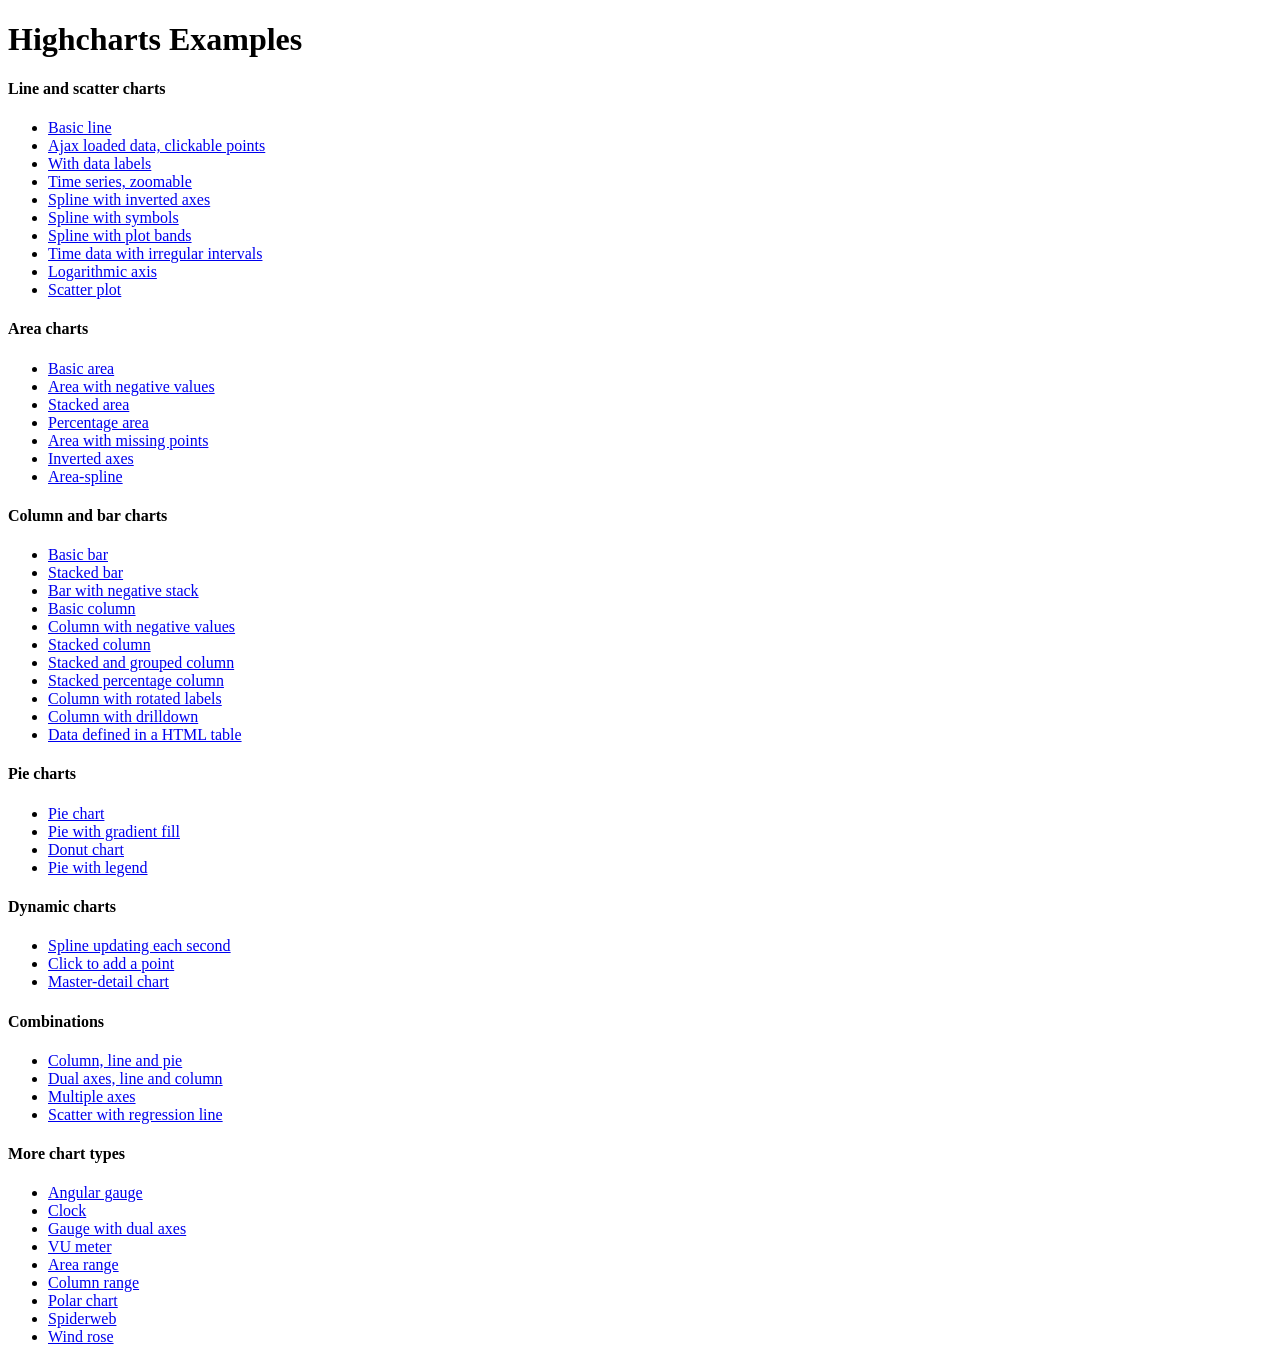
<file: wp-content/denny/highcharts/index.htm>
<!DOCTYPE HTML PUBLIC "-//W3C//DTD HTML 4.01//EN" "http://www.w3.org/TR/html4/strict.dtd">
<html>
	<head>
		<meta http-equiv="Content-Type" content="text/html; charset=iso-utf-8" />
		<title>Highcharts Examples</title>
	</head>
	<body>
		<h1>Highcharts Examples</h1>
		<h4>Line and scatter charts</h4>
		<ul>
			<li><a href="examples/line-basic/index.htm">Basic line</a></li>
			<li><a href="examples/line-ajax/index.htm">Ajax loaded data, clickable points</a></li>
			<li><a href="examples/line-labels/index.htm">With data labels</a></li>
			<li><a href="examples/line-time-series/index.htm">Time series, zoomable</a></li>
			<li><a href="examples/spline-inverted/index.htm">Spline with inverted axes</a></li>
			<li><a href="examples/spline-symbols/index.htm">Spline with symbols</a></li>
			<li><a href="examples/spline-plot-bands/index.htm">Spline with plot bands</a></li>
			<li><a href="examples/spline-irregular-time/index.htm">Time data with irregular intervals</a></li>
			<li><a href="examples/line-log-axis/index.htm">Logarithmic axis</a></li>
			<li><a href="examples/scatter/index.htm">Scatter plot</a></li>
		</ul>
		<h4>Area charts</h4>
		<ul>
			<li><a href="examples/area-basic/index.htm">Basic area</a></li>
			<li><a href="examples/area-negative/index.htm">Area with negative values</a></li>
			<li><a href="examples/area-stacked/index.htm">Stacked area</a></li>
			<li><a href="examples/area-stacked-percent/index.htm">Percentage area</a></li>
			<li><a href="examples/area-missing/index.htm">Area with missing points</a></li>
			<li><a href="examples/area-inverted/index.htm">Inverted axes</a></li>
			<li><a href="examples/areaspline/index.htm">Area-spline</a></li>
		</ul>
		<h4>Column and bar charts</h4>
		<ul>
			<li><a href="examples/bar-basic/index.htm">Basic bar</a></li>
			<li><a href="examples/bar-stacked/index.htm">Stacked bar</a></li>
			<li><a href="examples/bar-negative-stack/index.htm">Bar with negative stack</a></li>
			<li><a href="examples/column-basic/index.htm">Basic column</a></li>
			<li><a href="examples/column-negative/index.htm">Column with negative values</a></li>
			<li><a href="examples/column-stacked/index.htm">Stacked column</a></li>
			<li><a href="examples/column-stacked-and-grouped/index.htm">Stacked and grouped column</a></li>
			<li><a href="examples/column-stacked-percent/index.htm">Stacked percentage column</a></li>
			<li><a href="examples/column-rotated-labels/index.htm">Column with rotated labels</a></li>
			<li><a href="examples/column-drilldown/index.htm">Column with drilldown</a></li>
			<li><a href="examples/column-parsed/index.htm">Data defined in a HTML table</a></li>
		</ul>
		<h4>Pie charts</h4>
		<ul>
			<li><a href="examples/pie-basic/index.htm">Pie chart</a></li>
			<li><a href="examples/pie-gradient/index.htm">Pie with gradient fill</a></li>
			<li><a href="examples/pie-donut/index.htm">Donut chart</a></li>
			<li><a href="examples/pie-legend/index.htm">Pie with legend</a></li>
		</ul>
		<h4>Dynamic charts</h4>
		<ul>
			<li><a href="examples/dynamic-update/index.htm">Spline updating each second</a></li>
			<li><a href="examples/dynamic-click-to-add/index.htm">Click to add a point</a></li>
			<li><a href="examples/dynamic-master-detail/index.htm">Master-detail chart</a></li>
		</ul>
		<h4>Combinations</h4>
		<ul>
			<li><a href="examples/combo/index.htm">Column, line and pie</a></li>
			<li><a href="examples/combo-dual-axes/index.htm">Dual axes, line and column</a></li>
			<li><a href="examples/combo-multi-axes/index.htm">Multiple axes</a></li>
			<li><a href="examples/combo-regression/index.htm">Scatter with regression line</a></li>
		</ul>
		<h4>More chart types</h4>
		<ul>
			<li><a href="examples/gauge-speedometer/index.htm">Angular gauge</a></li>
			<li><a href="examples/gauge-clock/index.htm">Clock</a></li>
			<li><a href="examples/gauge-dual/index.htm">Gauge with dual axes</a></li>
			<li><a href="examples/gauge-vu-meter/index.htm">VU meter</a></li>
			<li><a href="examples/arearange/index.htm">Area range</a></li>
			<li><a href="examples/columnrange/index.htm">Column range</a></li>
			<li><a href="examples/polar/index.htm">Polar chart</a></li>
			<li><a href="examples/polar-spider/index.htm">Spiderweb</a></li>
			<li><a href="examples/polar-wind-rose/index.htm">Wind rose</a></li>
		</ul>
	</body>
</html>
</file>
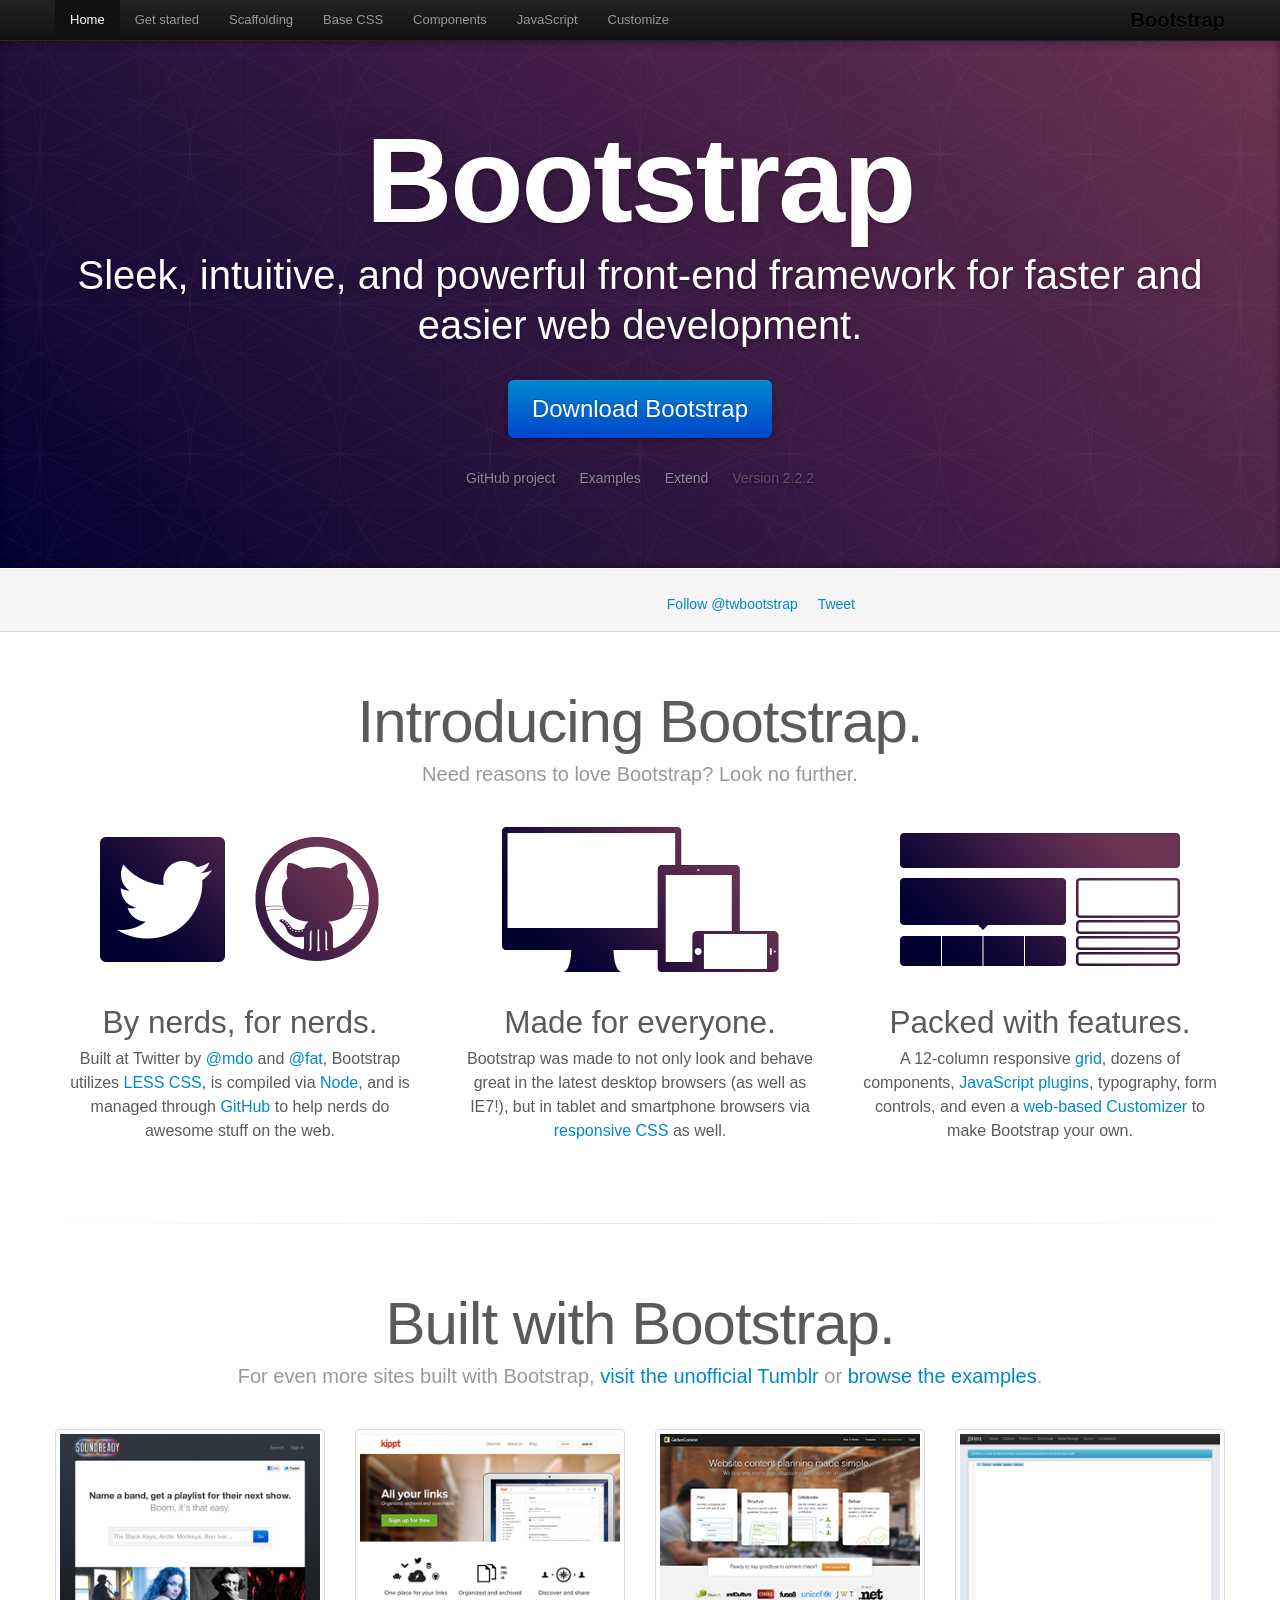
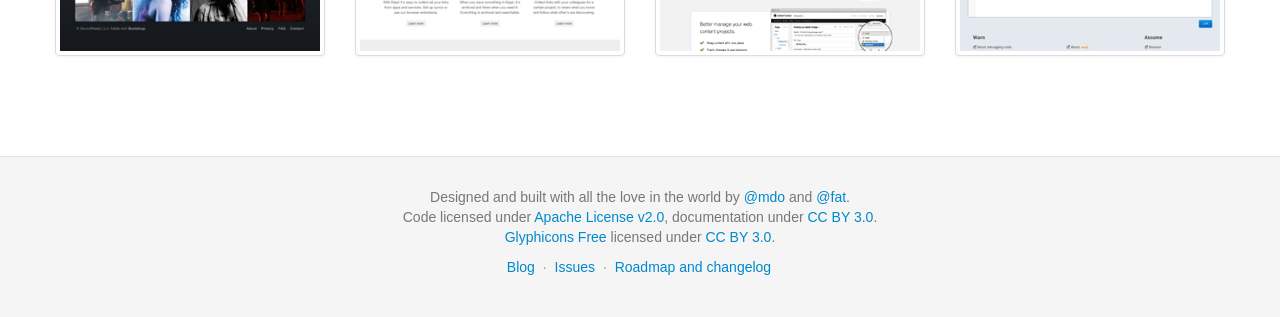
<file: wp-content/denny/twitter-bootstrap/docs/index.html>
<!DOCTYPE html>
<html lang="en">
  <head>
    <meta charset="utf-8">
    <title>Bootstrap</title>
    <meta name="viewport" content="width=device-width, initial-scale=1.0">
    <meta name="description" content="">
    <meta name="author" content="">

    <!-- Le styles -->
    <link href="assets/css/bootstrap.css" rel="stylesheet">
    <link href="assets/css/bootstrap-responsive.css" rel="stylesheet">
    <link href="assets/css/docs.css" rel="stylesheet">
    <link href="assets/js/google-code-prettify/prettify.css" rel="stylesheet">

    <!-- Le HTML5 shim, for IE6-8 support of HTML5 elements -->
    <!--[if lt IE 9]>
      <script src="http://html5shim.googlecode.com/svn/trunk/html5.js"></script>
    <![endif]-->

    <!-- Le fav and touch icons -->
    <link rel="apple-touch-icon-precomposed" sizes="144x144" href="assets/ico/apple-touch-icon-144-precomposed.png">
    <link rel="apple-touch-icon-precomposed" sizes="114x114" href="assets/ico/apple-touch-icon-114-precomposed.png">
      <link rel="apple-touch-icon-precomposed" sizes="72x72" href="assets/ico/apple-touch-icon-72-precomposed.png">
                    <link rel="apple-touch-icon-precomposed" href="assets/ico/apple-touch-icon-57-precomposed.png">
                                   <link rel="shortcut icon" href="assets/ico/favicon.png">

  </head>

  <body data-spy="scroll" data-target=".bs-docs-sidebar">

    <!-- Navbar
    ================================================== -->
    <div class="navbar navbar-inverse navbar-fixed-top">
      <div class="navbar-inner">
        <div class="container">
          <button type="button" class="btn btn-navbar" data-toggle="collapse" data-target=".nav-collapse">
            <span class="icon-bar"></span>
            <span class="icon-bar"></span>
            <span class="icon-bar"></span>
          </button>
          <a class="brand" href="./index.html">Bootstrap</a>
          <div class="nav-collapse collapse">
            <ul class="nav">
              <li class="active">
                <a href="./index.html">Home</a>
              </li>
              <li class="">
                <a href="./getting-started.html">Get started</a>
              </li>
              <li class="">
                <a href="./scaffolding.html">Scaffolding</a>
              </li>
              <li class="">
                <a href="./base-css.html">Base CSS</a>
              </li>
              <li class="">
                <a href="./components.html">Components</a>
              </li>
              <li class="">
                <a href="./javascript.html">JavaScript</a>
              </li>
              <li class="">
                <a href="./customize.html">Customize</a>
              </li>
            </ul>
          </div>
        </div>
      </div>
    </div>

<div class="jumbotron masthead">
  <div class="container">
    <h1>Bootstrap</h1>
    <p>Sleek, intuitive, and powerful front-end framework for faster and easier web development.</p>
    <p>
      <a href="assets/bootstrap.zip" class="btn btn-primary btn-large" >Download Bootstrap</a>
    </p>
    <ul class="masthead-links">
      <li>
        <a href="http://github.com/twitter/bootstrap" >GitHub project</a>
      </li>
      <li>
        <a href="./getting-started.html#examples" >Examples</a>
      </li>
      <li>
        <a href="./extend.html" >Extend</a>
      </li>
      <li>
        Version 2.2.2
      </li>
    </ul>
  </div>
</div>

<div class="bs-docs-social">
  <div class="container">
    <ul class="bs-docs-social-buttons">
      <li>
        <iframe class="github-btn" src="http://ghbtns.com/github-btn.html?user=twitter&repo=bootstrap&type=watch&count=true" allowtransparency="true" frameborder="0" scrolling="0" width="100px" height="20px"></iframe>
      </li>
      <li>
        <iframe class="github-btn" src="http://ghbtns.com/github-btn.html?user=twitter&repo=bootstrap&type=fork&count=true" allowtransparency="true" frameborder="0" scrolling="0" width="102px" height="20px"></iframe>
      </li>
      <li class="follow-btn">
        <a href="https://twitter.com/twbootstrap" class="twitter-follow-button" data-link-color="#0069D6" data-show-count="true">Follow @twbootstrap</a>
      </li>
      <li class="tweet-btn">
        <a href="https://twitter.com/share" class="twitter-share-button" data-url="http://twitter.github.com/bootstrap/" data-count="horizontal" data-via="twbootstrap" data-related="mdo:Creator of Twitter Bootstrap">Tweet</a>
      </li>
    </ul>
  </div>
</div>

<div class="container">

  <div class="marketing">

    <h1>Introducing Bootstrap.</h1>
    <p class="marketing-byline">Need reasons to love Bootstrap? Look no further.</p>

    <div class="row-fluid">
      <div class="span4">
        <img class="marketing-img" src="assets/img/bs-docs-twitter-github.png">
        <h2>By nerds, for nerds.</h2>
        <p>Built at Twitter by <a href="http://twitter.com/mdo">@mdo</a> and <a href="http://twitter.com/fat">@fat</a>, Bootstrap utilizes <a href="http://lesscss.org">LESS CSS</a>, is compiled via <a href="http://nodejs.org">Node</a>, and is managed through <a href="http://github.com">GitHub</a> to help nerds do awesome stuff on the web.</p>
      </div>
      <div class="span4">
        <img class="marketing-img" src="assets/img/bs-docs-responsive-illustrations.png">
        <h2>Made for everyone.</h2>
        <p>Bootstrap was made to not only look and behave great in the latest desktop browsers (as well as IE7!), but in tablet and smartphone browsers via <a href="./scaffolding.html#responsive">responsive CSS</a> as well.</p>
      </div>
      <div class="span4">
        <img class="marketing-img" src="assets/img/bs-docs-bootstrap-features.png">
        <h2>Packed with features.</h2>
        <p>A 12-column responsive <a href="./scaffolding.html#gridSystem">grid</a>, dozens of components, <a href="./javascript.html">JavaScript plugins</a>, typography, form controls, and even a <a href="./customize.html">web-based Customizer</a> to make Bootstrap your own.</p>
      </div>
    </div>

    <hr class="soften">

    <h1>Built with Bootstrap.</h1>
    <p class="marketing-byline">For even more sites built with Bootstrap, <a href="http://builtwithbootstrap.tumblr.com/" target="_blank">visit the unofficial Tumblr</a> or <a href="./getting-started.html#examples">browse the examples</a>.</p>
    <div class="row-fluid">
      <ul class="thumbnails example-sites">
        <li class="span3">
          <a class="thumbnail" href="http://soundready.fm/" target="_blank">
            <img src="assets/img/example-sites/soundready.png" alt="SoundReady.fm">
          </a>
        </li>
        <li class="span3">
          <a class="thumbnail" href="http://kippt.com/" target="_blank">
            <img src="assets/img/example-sites/kippt.png" alt="Kippt">
          </a>
        </li>
        <li class="span3">
          <a class="thumbnail" href="http://www.gathercontent.com/" target="_blank">
            <img src="assets/img/example-sites/gathercontent.png" alt="Gather Content">
          </a>
        </li>
        <li class="span3">
          <a class="thumbnail" href="http://www.jshint.com/" target="_blank">
            <img src="assets/img/example-sites/jshint.png" alt="JS Hint">
          </a>
        </li>
      </ul>
     </div>

  </div>

</div>



    <!-- Footer
    ================================================== -->
    <footer class="footer">
      <div class="container">
        <p>Designed and built with all the love in the world by <a href="http://twitter.com/mdo" target="_blank">@mdo</a> and <a href="http://twitter.com/fat" target="_blank">@fat</a>.</p>
        <p>Code licensed under <a href="http://www.apache.org/licenses/LICENSE-2.0" target="_blank">Apache License v2.0</a>, documentation under <a href="http://creativecommons.org/licenses/by/3.0/">CC BY 3.0</a>.</p>
        <p><a href="http://glyphicons.com">Glyphicons Free</a> licensed under <a href="http://creativecommons.org/licenses/by/3.0/">CC BY 3.0</a>.</p>
        <ul class="footer-links">
          <li><a href="http://blog.getbootstrap.com">Blog</a></li>
          <li class="muted">&middot;</li>
          <li><a href="https://github.com/twitter/bootstrap/issues?state=open">Issues</a></li>
          <li class="muted">&middot;</li>
          <li><a href="https://github.com/twitter/bootstrap/wiki">Roadmap and changelog</a></li>
        </ul>
      </div>
    </footer>



    <!-- Le javascript
    ================================================== -->
    <!-- Placed at the end of the document so the pages load faster -->
    <script type="text/javascript" src="http://platform.twitter.com/widgets.js"></script>
    <script src="assets/js/jquery.js"></script>
    <script src="assets/js/bootstrap-transition.js"></script>
    <script src="assets/js/bootstrap-alert.js"></script>
    <script src="assets/js/bootstrap-modal.js"></script>
    <script src="assets/js/bootstrap-dropdown.js"></script>
    <script src="assets/js/bootstrap-scrollspy.js"></script>
    <script src="assets/js/bootstrap-tab.js"></script>
    <script src="assets/js/bootstrap-tooltip.js"></script>
    <script src="assets/js/bootstrap-popover.js"></script>
    <script src="assets/js/bootstrap-button.js"></script>
    <script src="assets/js/bootstrap-collapse.js"></script>
    <script src="assets/js/bootstrap-carousel.js"></script>
    <script src="assets/js/bootstrap-typeahead.js"></script>
    <script src="assets/js/bootstrap-affix.js"></script>

    <script src="assets/js/holder/holder.js"></script>
    <script src="assets/js/google-code-prettify/prettify.js"></script>

    <script src="assets/js/application.js"></script>



  </body>
</html>
</file>
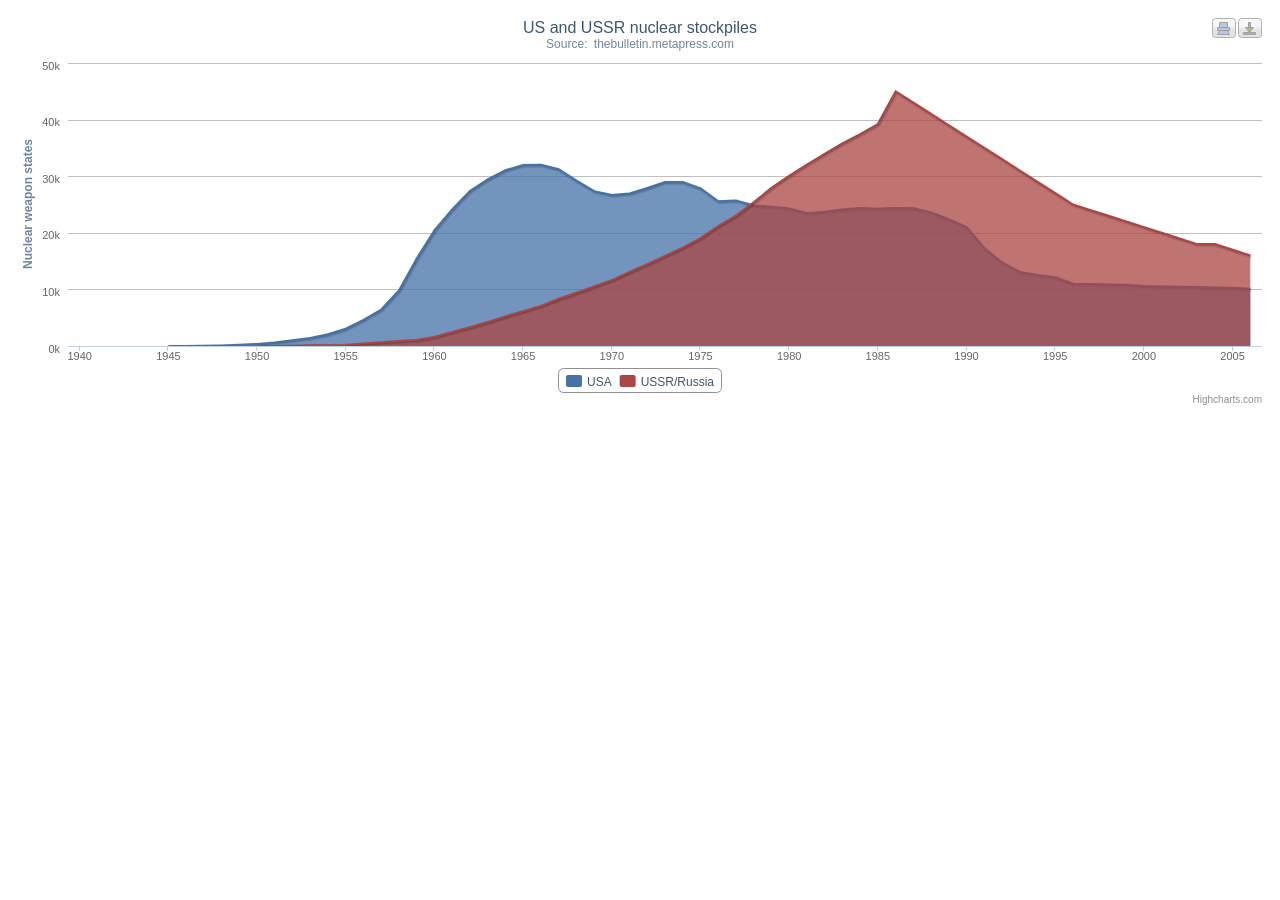
<file: wp-content/denny/highcharts/examples/area-basic/index.htm>
<!DOCTYPE HTML>
<html>
	<head>
		<meta http-equiv="Content-Type" content="text/html; charset=utf-8">
		<title>Highcharts Example</title>

		<script type="text/javascript" src="http://ajax.googleapis.com/ajax/libs/jquery/1.8.2/jquery.min.js"></script>
		<script type="text/javascript">
$(function () {
    var chart;
    $(document).ready(function() {
        chart = new Highcharts.Chart({
            chart: {
                renderTo: 'container',
                type: 'area'
            },
            title: {
                text: 'US and USSR nuclear stockpiles'
            },
            subtitle: {
                text: 'Source: <a href="http://thebulletin.metapress.com/content/c4120650912x74k7/fulltext.pdf">'+
                    'thebulletin.metapress.com</a>'
            },
            xAxis: {
                labels: {
                    formatter: function() {
                        return this.value; // clean, unformatted number for year
                    }
                }
            },
            yAxis: {
                title: {
                    text: 'Nuclear weapon states'
                },
                labels: {
                    formatter: function() {
                        return this.value / 1000 +'k';
                    }
                }
            },
            tooltip: {
                formatter: function() {
                    return this.series.name +' produced <b>'+
                        Highcharts.numberFormat(this.y, 0) +'</b><br/>warheads in '+ this.x;
                }
            },
            plotOptions: {
                area: {
                    pointStart: 1940,
                    marker: {
                        enabled: false,
                        symbol: 'circle',
                        radius: 2,
                        states: {
                            hover: {
                                enabled: true
                            }
                        }
                    }
                }
            },
            series: [{
                name: 'USA',
                data: [null, null, null, null, null, 6 , 11, 32, 110, 235, 369, 640,
                    1005, 1436, 2063, 3057, 4618, 6444, 9822, 15468, 20434, 24126,
                    27387, 29459, 31056, 31982, 32040, 31233, 29224, 27342, 26662,
                    26956, 27912, 28999, 28965, 27826, 25579, 25722, 24826, 24605,
                    24304, 23464, 23708, 24099, 24357, 24237, 24401, 24344, 23586,
                    22380, 21004, 17287, 14747, 13076, 12555, 12144, 11009, 10950,
                    10871, 10824, 10577, 10527, 10475, 10421, 10358, 10295, 10104 ]
            }, {
                name: 'USSR/Russia',
                data: [null, null, null, null, null, null, null , null , null ,null,
                5, 25, 50, 120, 150, 200, 426, 660, 869, 1060, 1605, 2471, 3322,
                4238, 5221, 6129, 7089, 8339, 9399, 10538, 11643, 13092, 14478,
                15915, 17385, 19055, 21205, 23044, 25393, 27935, 30062, 32049,
                33952, 35804, 37431, 39197, 45000, 43000, 41000, 39000, 37000,
                35000, 33000, 31000, 29000, 27000, 25000, 24000, 23000, 22000,
                21000, 20000, 19000, 18000, 18000, 17000, 16000]
            }]
        });
    });
    
});
		</script>
	</head>
	<body>
<script src="../../js/highcharts.js"></script>
<script src="../../js/modules/exporting.js"></script>

<div id="container" style="min-width: 400px; height: 400px; margin: 0 auto"></div>

	</body>
</html>
</file>
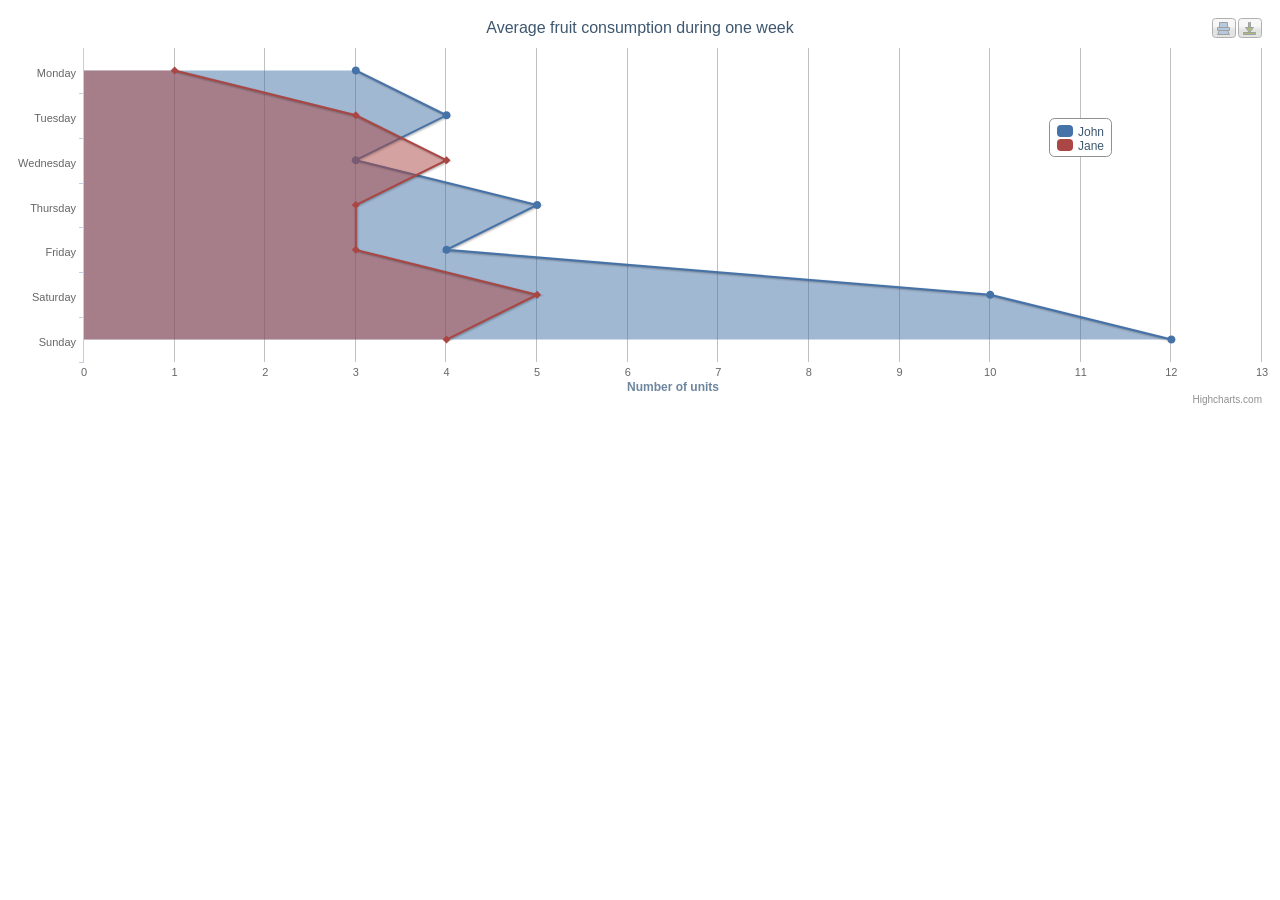
<file: wp-content/denny/highcharts/examples/area-inverted/index.htm>
<!DOCTYPE HTML>
<html>
	<head>
		<meta http-equiv="Content-Type" content="text/html; charset=utf-8">
		<title>Highcharts Example</title>

		<script type="text/javascript" src="http://ajax.googleapis.com/ajax/libs/jquery/1.8.2/jquery.min.js"></script>
		<script type="text/javascript">
$(function () {
    var chart;
    $(document).ready(function() {
        chart = new Highcharts.Chart({
            chart: {
                renderTo: 'container',
                type: 'area',
                inverted: true
            },
            title: {
                text: 'Average fruit consumption during one week'
            },
            subtitle: {
                style: {
                    position: 'absolute',
                    right: '0px',
                    bottom: '10px'
                }
            },
            legend: {
                layout: 'vertical',
                align: 'right',
                verticalAlign: 'top',
                x: -150,
                y: 100,
                floating: true,
                borderWidth: 1,
                backgroundColor: '#FFFFFF'
            },
            xAxis: {
                categories: [
                    'Monday',
                    'Tuesday',
                    'Wednesday',
                    'Thursday',
                    'Friday',
                    'Saturday',
                    'Sunday'
                ]
            },
            yAxis: {
                title: {
                    text: 'Number of units'
                },
                labels: {
                    formatter: function() {
                        return this.value;
                    }
                },
                min: 0
            },
            tooltip: {
                formatter: function() {
                    return ''+
                    this.x +': '+ this.y;
                }
            },
            plotOptions: {
                area: {
                    fillOpacity: 0.5
                }
            },
            series: [{
                name: 'John',
                data: [3, 4, 3, 5, 4, 10, 12]
            }, {
                name: 'Jane',
                data: [1, 3, 4, 3, 3, 5, 4]
            }]
        });
    });
    
});
		</script>
	</head>
	<body>
<script src="../../js/highcharts.js"></script>
<script src="../../js/modules/exporting.js"></script>

<div id="container" style="min-width: 400px; height: 400px; margin: 0 auto"></div>

	</body>
</html>
</file>
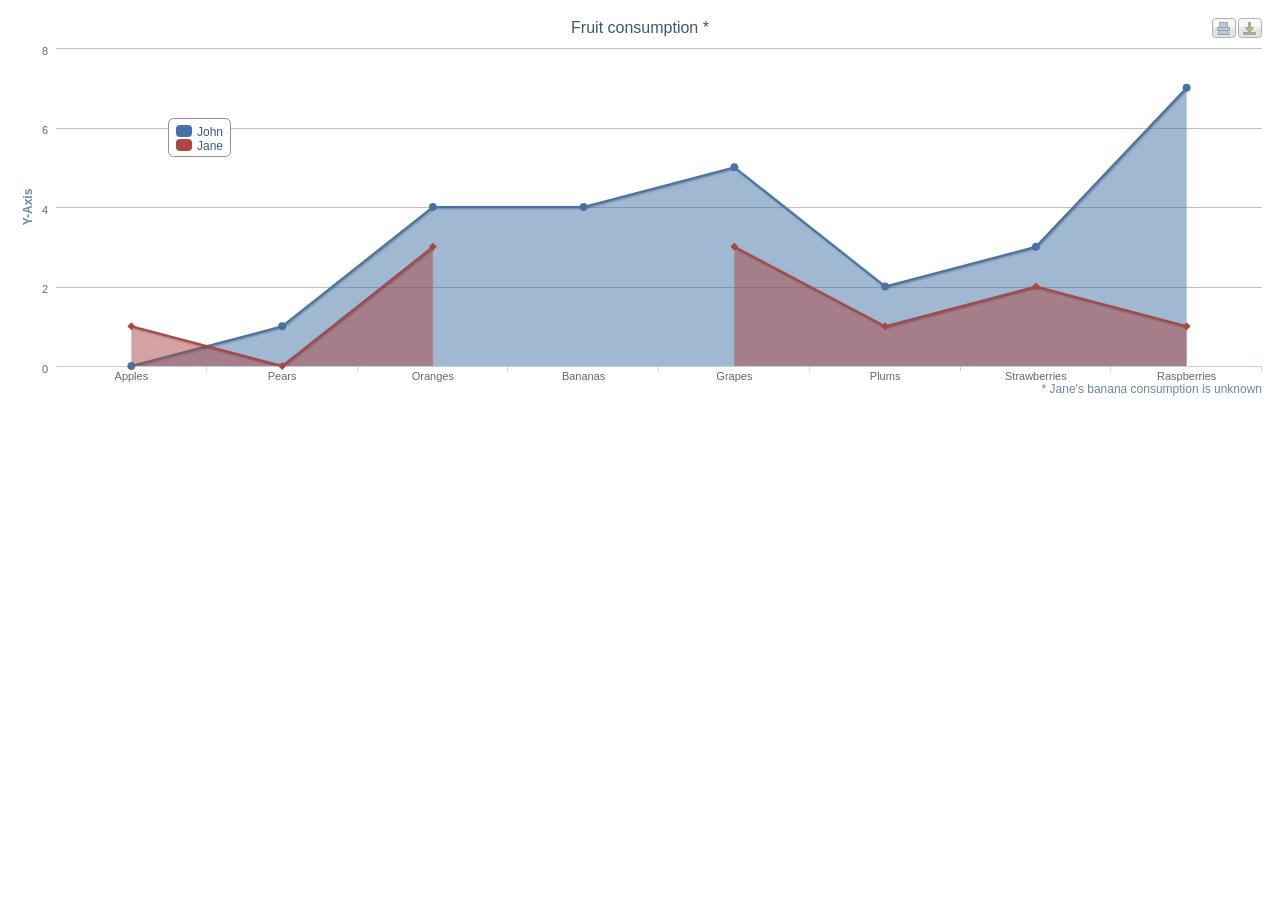
<file: wp-content/denny/highcharts/examples/area-missing/index.htm>
<!DOCTYPE HTML>
<html>
	<head>
		<meta http-equiv="Content-Type" content="text/html; charset=utf-8">
		<title>Highcharts Example</title>

		<script type="text/javascript" src="http://ajax.googleapis.com/ajax/libs/jquery/1.8.2/jquery.min.js"></script>
		<script type="text/javascript">
$(function () {
    var chart;
    $(document).ready(function() {
        chart = new Highcharts.Chart({
            chart: {
                renderTo: 'container',
                type: 'area',
                spacingBottom: 30
            },
            title: {
                text: 'Fruit consumption *'
            },
            subtitle: {
                text: '* Jane\'s banana consumption is unknown',
                floating: true,
                align: 'right',
                verticalAlign: 'bottom',
                y: 15
            },
            legend: {
                layout: 'vertical',
                align: 'left',
                verticalAlign: 'top',
                x: 150,
                y: 100,
                floating: true,
                borderWidth: 1,
                backgroundColor: '#FFFFFF'
            },
            xAxis: {
                categories: ['Apples', 'Pears', 'Oranges', 'Bananas', 'Grapes', 'Plums', 'Strawberries', 'Raspberries']
            },
            yAxis: {
                title: {
                    text: 'Y-Axis'
                },
                labels: {
                    formatter: function() {
                        return this.value;
                    }
                }
            },
            tooltip: {
                formatter: function() {
                    return '<b>'+ this.series.name +'</b><br/>'+
                    this.x +': '+ this.y;
                }
            },
            plotOptions: {
                area: {
                    fillOpacity: 0.5
                }
            },
            credits: {
                enabled: false
            },
            series: [{
                name: 'John',
                data: [0, 1, 4, 4, 5, 2, 3, 7]
            }, {
                name: 'Jane',
                data: [1, 0, 3, null, 3, 1, 2, 1]
            }]
        });
    });
    
});
		</script>
	</head>
	<body>
<script src="../../js/highcharts.js"></script>
<script src="../../js/modules/exporting.js"></script>

<div id="container" style="min-width: 400px; height: 400px; margin: 0 auto"></div>

	</body>
</html>
</file>
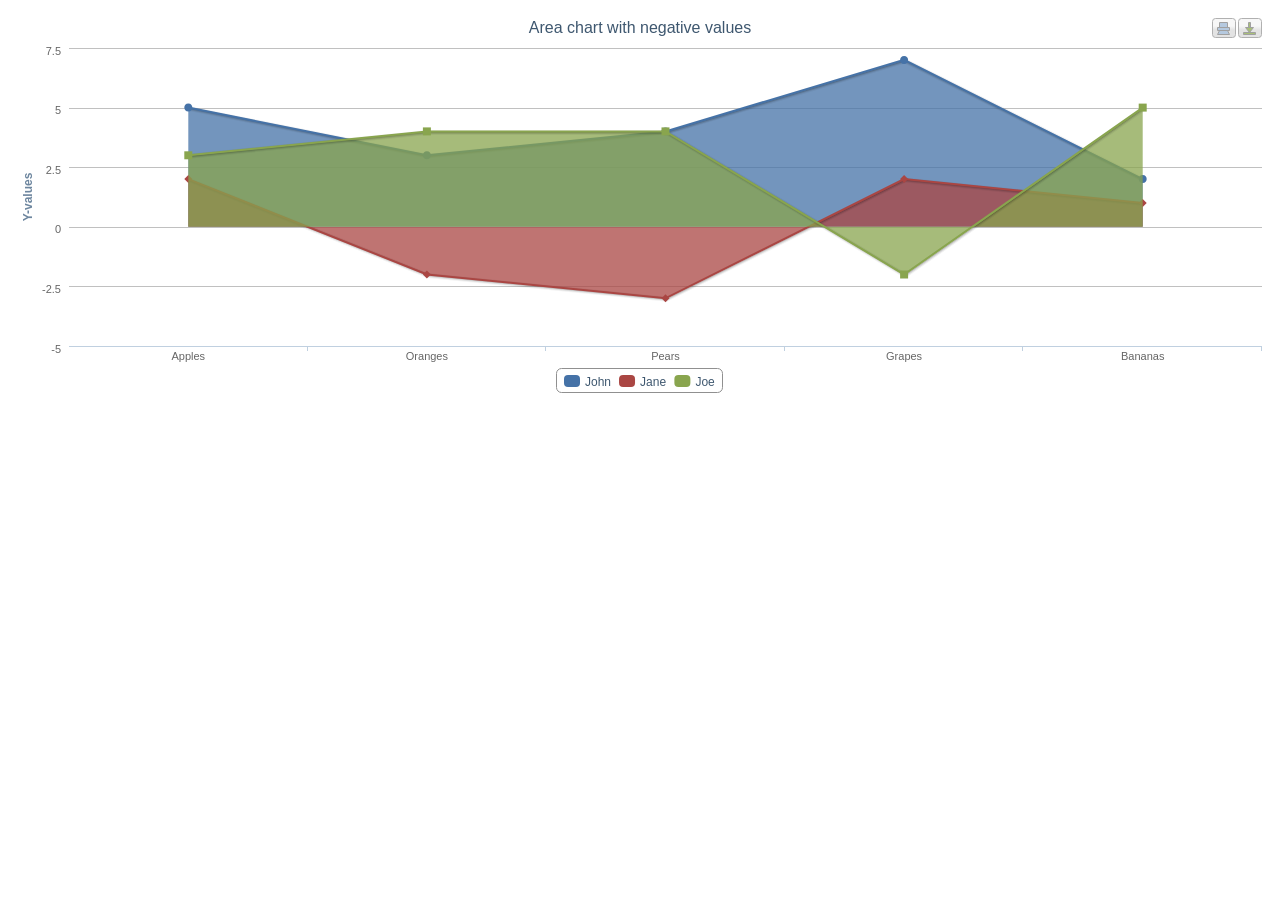
<file: wp-content/denny/highcharts/examples/area-negative/index.htm>
<!DOCTYPE HTML>
<html>
	<head>
		<meta http-equiv="Content-Type" content="text/html; charset=utf-8">
		<title>Highcharts Example</title>

		<script type="text/javascript" src="http://ajax.googleapis.com/ajax/libs/jquery/1.8.2/jquery.min.js"></script>
		<script type="text/javascript">
$(function () {
    var chart;
    $(document).ready(function() {
        chart = new Highcharts.Chart({
            chart: {
                renderTo: 'container',
                type: 'area'
            },
            title: {
                text: 'Area chart with negative values'
            },
            xAxis: {
                categories: ['Apples', 'Oranges', 'Pears', 'Grapes', 'Bananas']
            },
            tooltip: {
                formatter: function() {
                    return ''+
                        this.series.name +': '+ this.y +'';
                }
            },
            credits: {
                enabled: false
            },
            series: [{
                name: 'John',
                data: [5, 3, 4, 7, 2]
            }, {
                name: 'Jane',
                data: [2, -2, -3, 2, 1]
            }, {
                name: 'Joe',
                data: [3, 4, 4, -2, 5]
            }]
        });
    });
    
});
		</script>
	</head>
	<body>
<script src="../../js/highcharts.js"></script>
<script src="../../js/modules/exporting.js"></script>

<div id="container" style="min-width: 400px; height: 400px; margin: 0 auto"></div>

	</body>
</html>
</file>
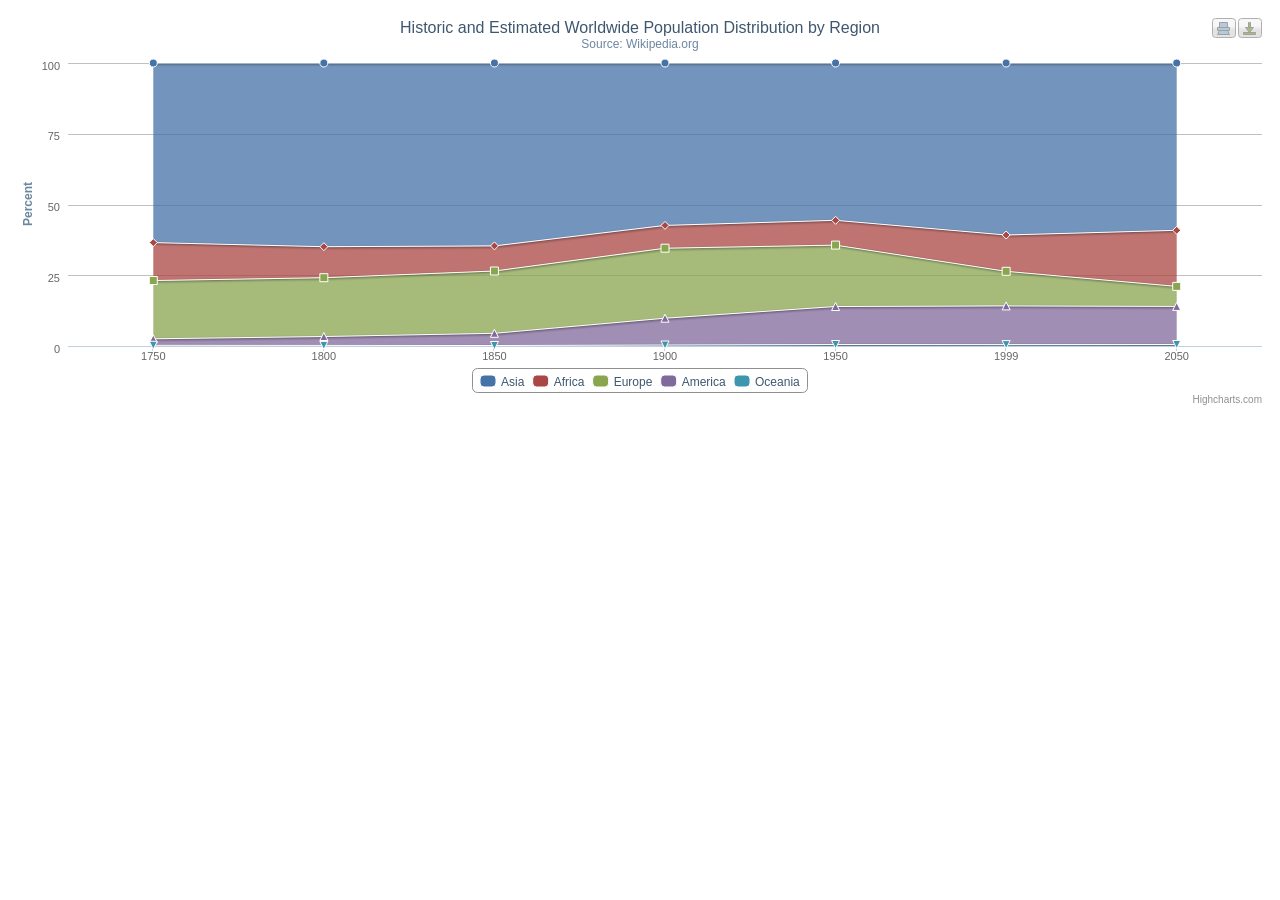
<file: wp-content/denny/highcharts/examples/area-stacked-percent/index.htm>
<!DOCTYPE HTML>
<html>
	<head>
		<meta http-equiv="Content-Type" content="text/html; charset=utf-8">
		<title>Highcharts Example</title>

		<script type="text/javascript" src="http://ajax.googleapis.com/ajax/libs/jquery/1.8.2/jquery.min.js"></script>
		<script type="text/javascript">
$(function () {
    var chart;
    $(document).ready(function() {
        chart = new Highcharts.Chart({
            chart: {
                renderTo: 'container',
                type: 'area'
            },
            title: {
                text: 'Historic and Estimated Worldwide Population Distribution by Region'
            },
            subtitle: {
                text: 'Source: Wikipedia.org'
            },
            xAxis: {
                categories: ['1750', '1800', '1850', '1900', '1950', '1999', '2050'],
                tickmarkPlacement: 'on',
                title: {
                    enabled: false
                }
            },
            yAxis: {
                title: {
                    text: 'Percent'
                }
            },
            tooltip: {
                formatter: function() {
                        return ''+
                        this.x +': '+ Highcharts.numberFormat(this.percentage, 1) +'% ('+
                        Highcharts.numberFormat(this.y, 0, ',') +' millions)';
                }
            },
            plotOptions: {
                area: {
                    stacking: 'percent',
                    lineColor: '#ffffff',
                    lineWidth: 1,
                    marker: {
                        lineWidth: 1,
                        lineColor: '#ffffff'
                    }
                }
            },
            series: [{
                name: 'Asia',
                data: [502, 635, 809, 947, 1402, 3634, 5268]
            }, {
                name: 'Africa',
                data: [106, 107, 111, 133, 221, 767, 1766]
            }, {
                name: 'Europe',
                data: [163, 203, 276, 408, 547, 729, 628]
            }, {
                name: 'America',
                data: [18, 31, 54, 156, 339, 818, 1201]
            }, {
                name: 'Oceania',
                data: [2, 2, 2, 6, 13, 30, 46]
            }]
        });
    });
    
});
		</script>
	</head>
	<body>
<script src="../../js/highcharts.js"></script>
<script src="../../js/modules/exporting.js"></script>

<div id="container" style="min-width: 400px; height: 400px; margin: 0 auto"></div>

	</body>
</html>
</file>
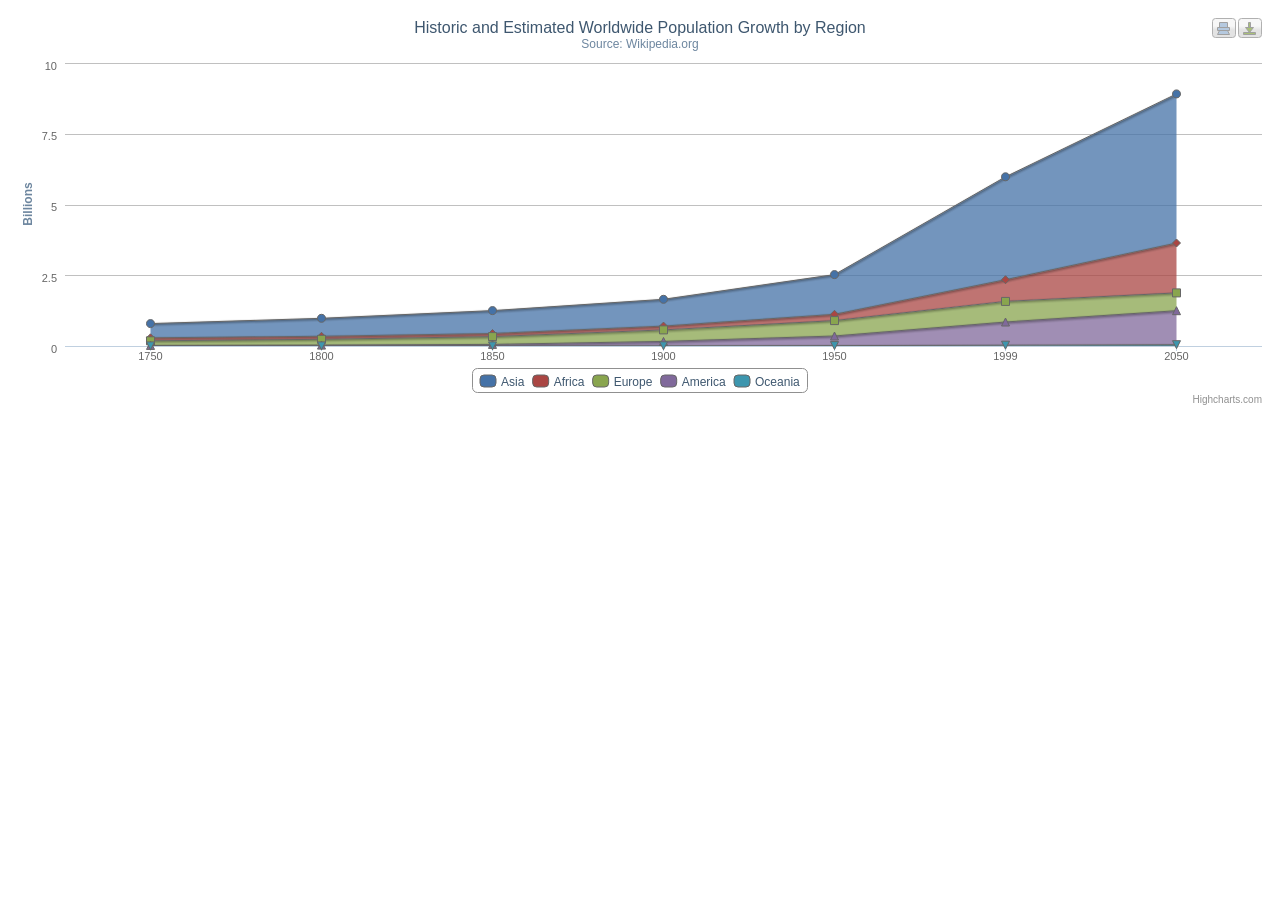
<file: wp-content/denny/highcharts/examples/area-stacked/index.htm>
<!DOCTYPE HTML>
<html>
	<head>
		<meta http-equiv="Content-Type" content="text/html; charset=utf-8">
		<title>Highcharts Example</title>

		<script type="text/javascript" src="http://ajax.googleapis.com/ajax/libs/jquery/1.8.2/jquery.min.js"></script>
		<script type="text/javascript">
$(function () {
    var chart;
    $(document).ready(function() {
        chart = new Highcharts.Chart({
            chart: {
                renderTo: 'container',
                type: 'area'
            },
            title: {
                text: 'Historic and Estimated Worldwide Population Growth by Region'
            },
            subtitle: {
                text: 'Source: Wikipedia.org'
            },
            xAxis: {
                categories: ['1750', '1800', '1850', '1900', '1950', '1999', '2050'],
                tickmarkPlacement: 'on',
                title: {
                    enabled: false
                }
            },
            yAxis: {
                title: {
                    text: 'Billions'
                },
                labels: {
                    formatter: function() {
                        return this.value / 1000;
                    }
                }
            },
            tooltip: {
                formatter: function() {
                    return ''+
                        this.x +': '+ Highcharts.numberFormat(this.y, 0, ',') +' millions';
                }
            },
            plotOptions: {
                area: {
                    stacking: 'normal',
                    lineColor: '#666666',
                    lineWidth: 1,
                    marker: {
                        lineWidth: 1,
                        lineColor: '#666666'
                    }
                }
            },
            series: [{
                name: 'Asia',
                data: [502, 635, 809, 947, 1402, 3634, 5268]
            }, {
                name: 'Africa',
                data: [106, 107, 111, 133, 221, 767, 1766]
            }, {
                name: 'Europe',
                data: [163, 203, 276, 408, 547, 729, 628]
            }, {
                name: 'America',
                data: [18, 31, 54, 156, 339, 818, 1201]
            }, {
                name: 'Oceania',
                data: [2, 2, 2, 6, 13, 30, 46]
            }]
        });
    });
    
});
		</script>
	</head>
	<body>
<script src="../../js/highcharts.js"></script>
<script src="../../js/modules/exporting.js"></script>

<div id="container" style="min-width: 400px; height: 400px; margin: 0 auto"></div>

	</body>
</html>
</file>
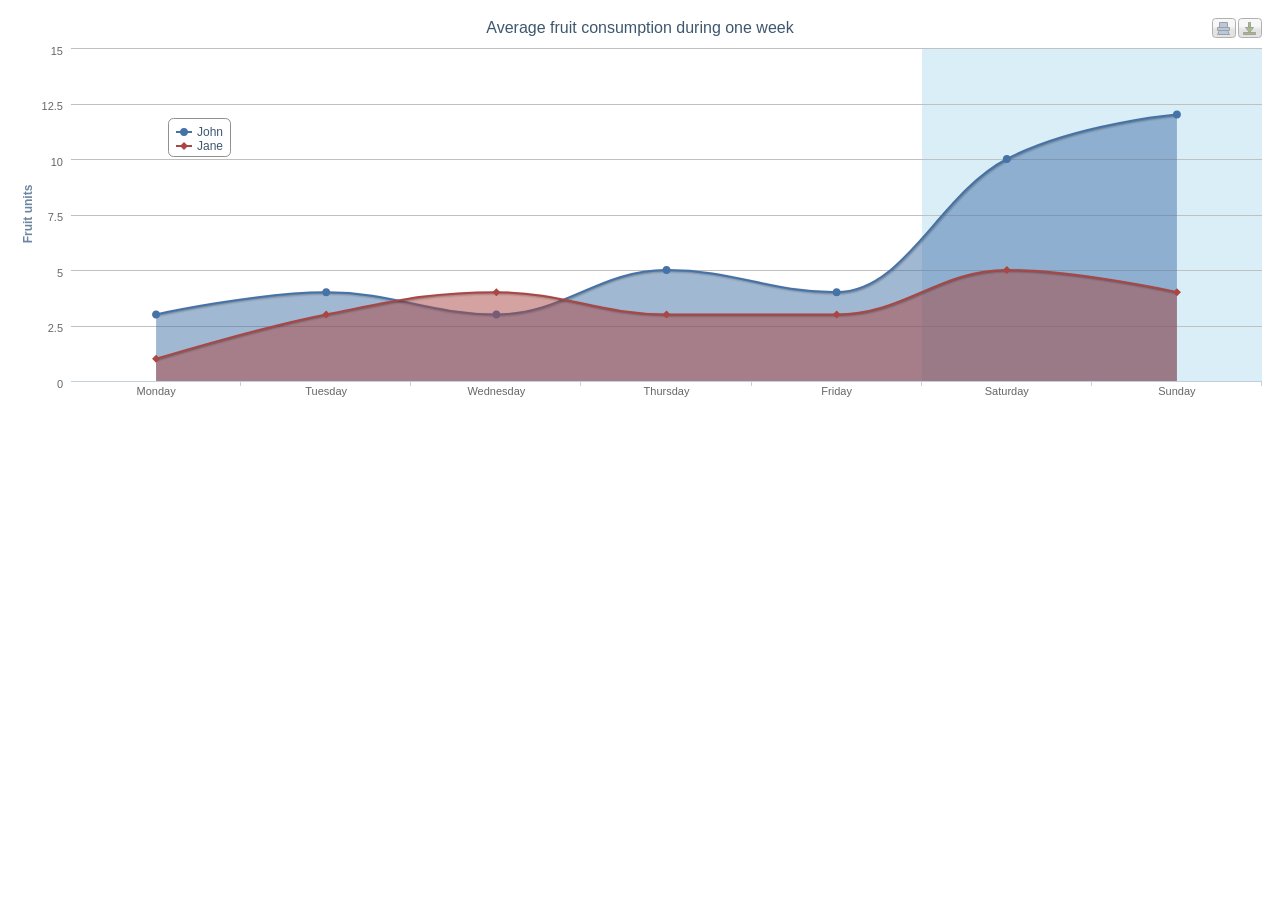
<file: wp-content/denny/highcharts/examples/areaspline/index.htm>
<!DOCTYPE HTML>
<html>
	<head>
		<meta http-equiv="Content-Type" content="text/html; charset=utf-8">
		<title>Highcharts Example</title>

		<script type="text/javascript" src="http://ajax.googleapis.com/ajax/libs/jquery/1.8.2/jquery.min.js"></script>
		<script type="text/javascript">
$(function () {
    var chart;
    $(document).ready(function() {
        chart = new Highcharts.Chart({
            chart: {
                renderTo: 'container',
                type: 'areaspline'
            },
            title: {
                text: 'Average fruit consumption during one week'
            },
            legend: {
                layout: 'vertical',
                align: 'left',
                verticalAlign: 'top',
                x: 150,
                y: 100,
                floating: true,
                borderWidth: 1,
                backgroundColor: '#FFFFFF'
            },
            xAxis: {
                categories: [
                    'Monday',
                    'Tuesday',
                    'Wednesday',
                    'Thursday',
                    'Friday',
                    'Saturday',
                    'Sunday'
                ],
                plotBands: [{ // visualize the weekend
                    from: 4.5,
                    to: 6.5,
                    color: 'rgba(68, 170, 213, .2)'
                }]
            },
            yAxis: {
                title: {
                    text: 'Fruit units'
                }
            },
            tooltip: {
                formatter: function() {
                    return ''+
                    this.x +': '+ this.y +' units';
                }
            },
            credits: {
                enabled: false
            },
            plotOptions: {
                areaspline: {
                    fillOpacity: 0.5
                }
            },
            series: [{
                name: 'John',
                data: [3, 4, 3, 5, 4, 10, 12]
            }, {
                name: 'Jane',
                data: [1, 3, 4, 3, 3, 5, 4]
            }]
        });
    });
    
});
		</script>
	</head>
	<body>
<script src="../../js/highcharts.js"></script>
<script src="../../js/modules/exporting.js"></script>

<div id="container" style="min-width: 400px; height: 400px; margin: 0 auto"></div>

	</body>
</html>
</file>
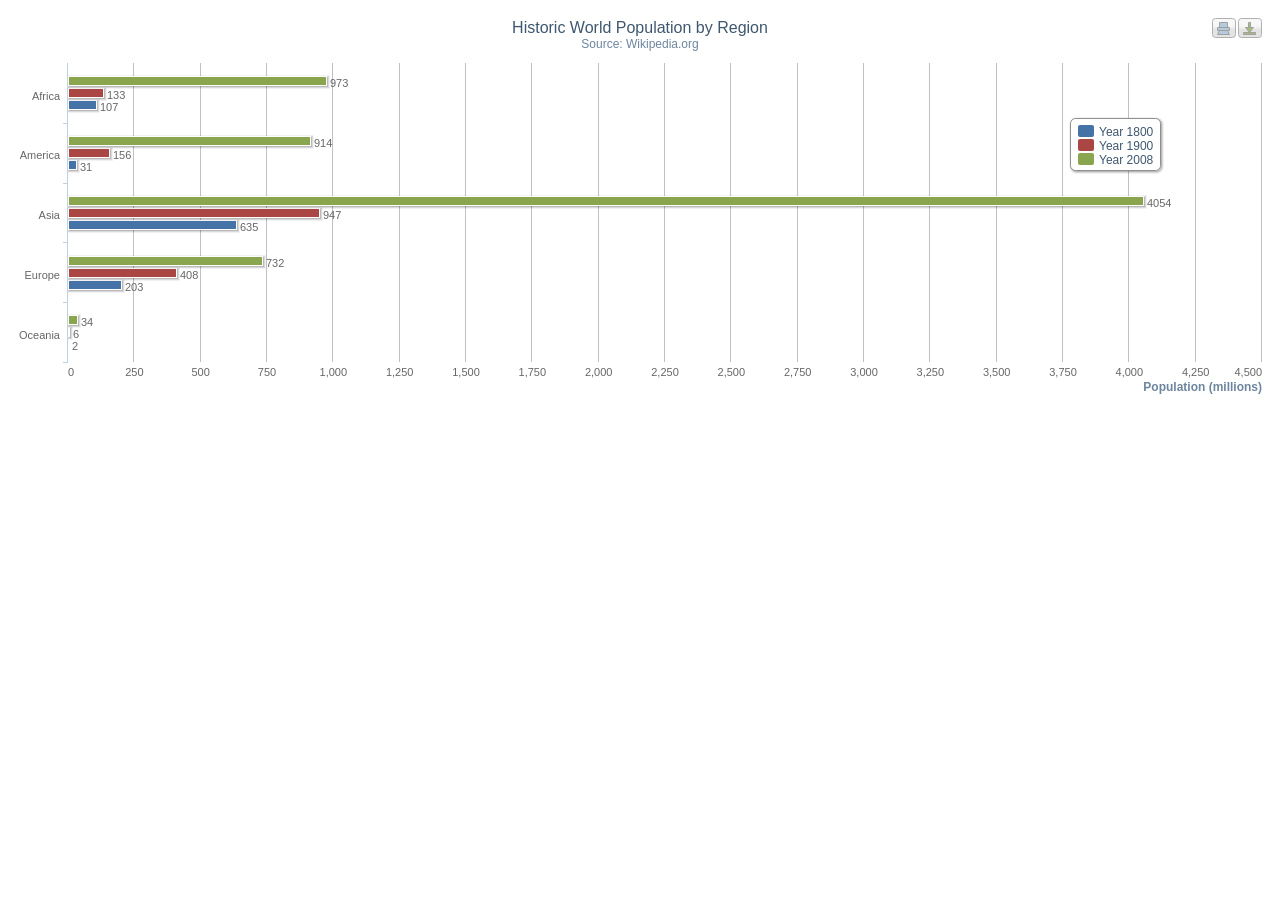
<file: wp-content/denny/highcharts/examples/bar-basic/index.htm>
<!DOCTYPE HTML>
<html>
	<head>
		<meta http-equiv="Content-Type" content="text/html; charset=utf-8">
		<title>Highcharts Example</title>

		<script type="text/javascript" src="http://ajax.googleapis.com/ajax/libs/jquery/1.8.2/jquery.min.js"></script>
		<script type="text/javascript">
$(function () {
    var chart;
    $(document).ready(function() {
        chart = new Highcharts.Chart({
            chart: {
                renderTo: 'container',
                type: 'bar'
            },
            title: {
                text: 'Historic World Population by Region'
            },
            subtitle: {
                text: 'Source: Wikipedia.org'
            },
            xAxis: {
                categories: ['Africa', 'America', 'Asia', 'Europe', 'Oceania'],
                title: {
                    text: null
                }
            },
            yAxis: {
                min: 0,
                title: {
                    text: 'Population (millions)',
                    align: 'high'
                },
                labels: {
                    overflow: 'justify'
                }
            },
            tooltip: {
                formatter: function() {
                    return ''+
                        this.series.name +': '+ this.y +' millions';
                }
            },
            plotOptions: {
                bar: {
                    dataLabels: {
                        enabled: true
                    }
                }
            },
            legend: {
                layout: 'vertical',
                align: 'right',
                verticalAlign: 'top',
                x: -100,
                y: 100,
                floating: true,
                borderWidth: 1,
                backgroundColor: '#FFFFFF',
                shadow: true
            },
            credits: {
                enabled: false
            },
            series: [{
                name: 'Year 1800',
                data: [107, 31, 635, 203, 2]
            }, {
                name: 'Year 1900',
                data: [133, 156, 947, 408, 6]
            }, {
                name: 'Year 2008',
                data: [973, 914, 4054, 732, 34]
            }]
        });
    });
    
});
		</script>
	</head>
	<body>
<script src="../../js/highcharts.js"></script>
<script src="../../js/modules/exporting.js"></script>

<div id="container" style="min-width: 400px; height: 400px; margin: 0 auto"></div>

	</body>
</html>
</file>
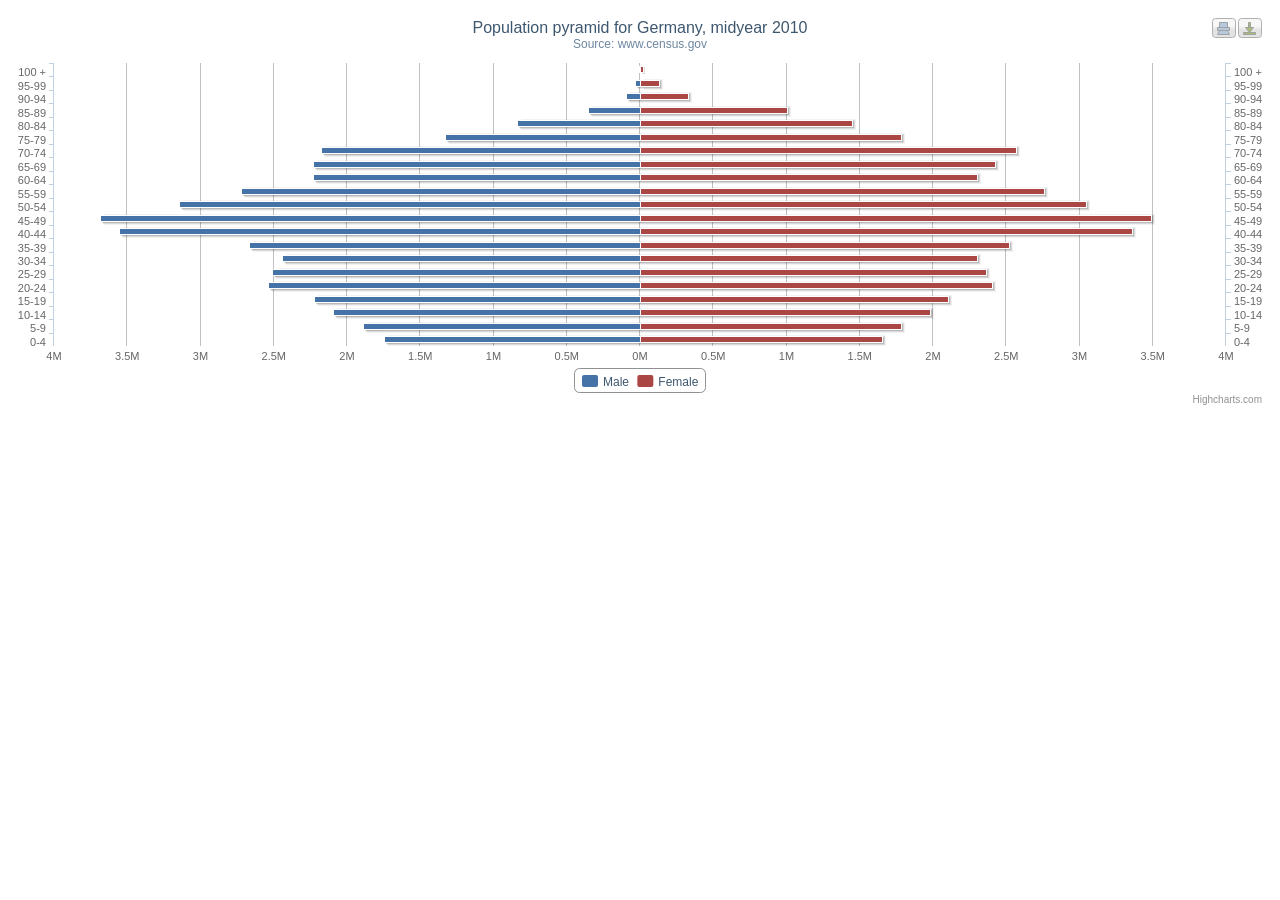
<file: wp-content/denny/highcharts/examples/bar-negative-stack/index.htm>
<!DOCTYPE HTML>
<html>
	<head>
		<meta http-equiv="Content-Type" content="text/html; charset=utf-8">
		<title>Highcharts Example</title>

		<script type="text/javascript" src="http://ajax.googleapis.com/ajax/libs/jquery/1.8.2/jquery.min.js"></script>
		<script type="text/javascript">
$(function () {
    var chart,
        categories = ['0-4', '5-9', '10-14', '15-19',
            '20-24', '25-29', '30-34', '35-39', '40-44',
            '45-49', '50-54', '55-59', '60-64', '65-69',
            '70-74', '75-79', '80-84', '85-89', '90-94',
            '95-99', '100 +'];
    $(document).ready(function() {
        chart = new Highcharts.Chart({
            chart: {
                renderTo: 'container',
                type: 'bar'
            },
            title: {
                text: 'Population pyramid for Germany, midyear 2010'
            },
            subtitle: {
                text: 'Source: www.census.gov'
            },
            xAxis: [{
                categories: categories,
                reversed: false
            }, { // mirror axis on right side
                opposite: true,
                reversed: false,
                categories: categories,
                linkedTo: 0
            }],
            yAxis: {
                title: {
                    text: null
                },
                labels: {
                    formatter: function(){
                        return (Math.abs(this.value) / 1000000) + 'M';
                    }
                },
                min: -4000000,
                max: 4000000
            },
    
            plotOptions: {
                series: {
                    stacking: 'normal'
                }
            },
    
            tooltip: {
                formatter: function(){
                    return '<b>'+ this.series.name +', age '+ this.point.category +'</b><br/>'+
                        'Population: '+ Highcharts.numberFormat(Math.abs(this.point.y), 0);
                }
            },
    
            series: [{
                name: 'Male',
                data: [-1746181, -1884428, -2089758, -2222362, -2537431, -2507081, -2443179,
                    -2664537, -3556505, -3680231, -3143062, -2721122, -2229181, -2227768,
                    -2176300, -1329968, -836804, -354784, -90569, -28367, -3878]
            }, {
                name: 'Female',
                data: [1656154, 1787564, 1981671, 2108575, 2403438, 2366003, 2301402, 2519874,
                    3360596, 3493473, 3050775, 2759560, 2304444, 2426504, 2568938, 1785638,
                    1447162, 1005011, 330870, 130632, 21208]
            }]
        });
    });
    
});
		</script>
	</head>
	<body>
<script src="../../js/highcharts.js"></script>
<script src="../../js/modules/exporting.js"></script>

<div id="container" style="min-width: 400px; height: 400px; margin: 0 auto"></div>

	</body>
</html>
</file>
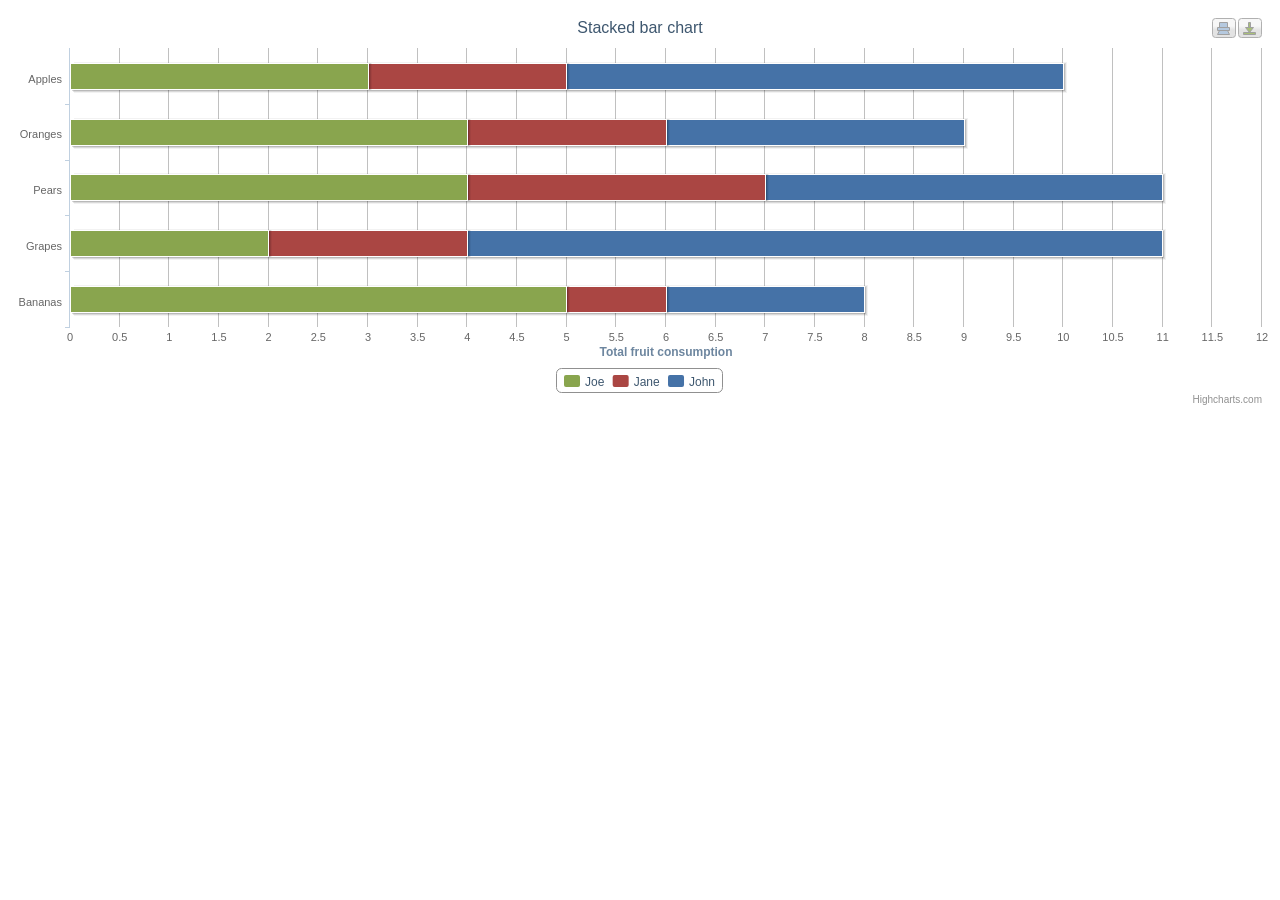
<file: wp-content/denny/highcharts/examples/bar-stacked/index.htm>
<!DOCTYPE HTML>
<html>
	<head>
		<meta http-equiv="Content-Type" content="text/html; charset=utf-8">
		<title>Highcharts Example</title>

		<script type="text/javascript" src="http://ajax.googleapis.com/ajax/libs/jquery/1.8.2/jquery.min.js"></script>
		<script type="text/javascript">
$(function () {
    var chart;
    $(document).ready(function() {
        chart = new Highcharts.Chart({
            chart: {
                renderTo: 'container',
                type: 'bar'
            },
            title: {
                text: 'Stacked bar chart'
            },
            xAxis: {
                categories: ['Apples', 'Oranges', 'Pears', 'Grapes', 'Bananas']
            },
            yAxis: {
                min: 0,
                title: {
                    text: 'Total fruit consumption'
                }
            },
            legend: {
                backgroundColor: '#FFFFFF',
                reversed: true
            },
            tooltip: {
                formatter: function() {
                    return ''+
                        this.series.name +': '+ this.y +'';
                }
            },
            plotOptions: {
                series: {
                    stacking: 'normal'
                }
            },
                series: [{
                name: 'John',
                data: [5, 3, 4, 7, 2]
            }, {
                name: 'Jane',
                data: [2, 2, 3, 2, 1]
            }, {
                name: 'Joe',
                data: [3, 4, 4, 2, 5]
            }]
        });
    });
    
});
		</script>
	</head>
	<body>
<script src="../../js/highcharts.js"></script>
<script src="../../js/modules/exporting.js"></script>

<div id="container" style="min-width: 400px; height: 400px; margin: 0 auto"></div>

	</body>
</html>
</file>
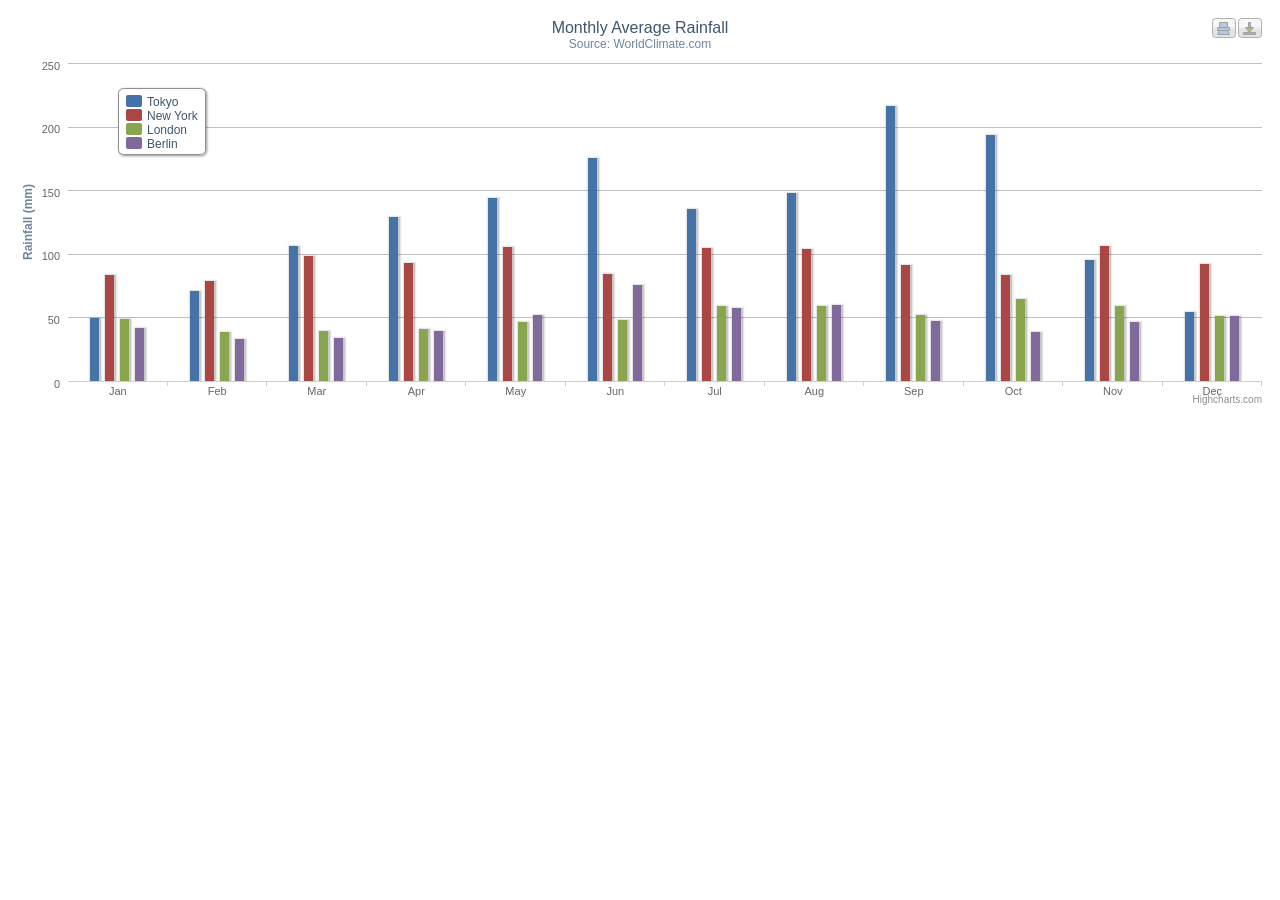
<file: wp-content/denny/highcharts/examples/column-basic/index.htm>
<!DOCTYPE HTML>
<html>
	<head>
		<meta http-equiv="Content-Type" content="text/html; charset=utf-8">
		<title>Highcharts Example</title>

		<script type="text/javascript" src="http://ajax.googleapis.com/ajax/libs/jquery/1.8.2/jquery.min.js"></script>
		<script type="text/javascript">
$(function () {
    var chart;
    $(document).ready(function() {
        chart = new Highcharts.Chart({
            chart: {
                renderTo: 'container',
                type: 'column'
            },
            title: {
                text: 'Monthly Average Rainfall'
            },
            subtitle: {
                text: 'Source: WorldClimate.com'
            },
            xAxis: {
                categories: [
                    'Jan',
                    'Feb',
                    'Mar',
                    'Apr',
                    'May',
                    'Jun',
                    'Jul',
                    'Aug',
                    'Sep',
                    'Oct',
                    'Nov',
                    'Dec'
                ]
            },
            yAxis: {
                min: 0,
                title: {
                    text: 'Rainfall (mm)'
                }
            },
            legend: {
                layout: 'vertical',
                backgroundColor: '#FFFFFF',
                align: 'left',
                verticalAlign: 'top',
                x: 100,
                y: 70,
                floating: true,
                shadow: true
            },
            tooltip: {
                formatter: function() {
                    return ''+
                        this.x +': '+ this.y +' mm';
                }
            },
            plotOptions: {
                column: {
                    pointPadding: 0.2,
                    borderWidth: 0
                }
            },
                series: [{
                name: 'Tokyo',
                data: [49.9, 71.5, 106.4, 129.2, 144.0, 176.0, 135.6, 148.5, 216.4, 194.1, 95.6, 54.4]
    
            }, {
                name: 'New York',
                data: [83.6, 78.8, 98.5, 93.4, 106.0, 84.5, 105.0, 104.3, 91.2, 83.5, 106.6, 92.3]
    
            }, {
                name: 'London',
                data: [48.9, 38.8, 39.3, 41.4, 47.0, 48.3, 59.0, 59.6, 52.4, 65.2, 59.3, 51.2]
    
            }, {
                name: 'Berlin',
                data: [42.4, 33.2, 34.5, 39.7, 52.6, 75.5, 57.4, 60.4, 47.6, 39.1, 46.8, 51.1]
    
            }]
        });
    });
    
});
		</script>
	</head>
	<body>
<script src="../../js/highcharts.js"></script>
<script src="../../js/modules/exporting.js"></script>

<div id="container" style="min-width: 400px; height: 400px; margin: 0 auto"></div>

	</body>
</html>
</file>
<file: wp-content/denny/twitter-bootstrap/docs/assets/js/google-code-prettify/prettify.css>
.com { color: #93a1a1; }
.lit { color: #195f91; }
.pun, .opn, .clo { color: #93a1a1; }
.fun { color: #dc322f; }
.str, .atv { color: #D14; }
.kwd, .prettyprint .tag { color: #1e347b; }
.typ, .atn, .dec, .var { color: teal; }
.pln { color: #48484c; }

.prettyprint {
  padding: 8px;
  background-color: #f7f7f9;
  border: 1px solid #e1e1e8;
}
.prettyprint.linenums {
  -webkit-box-shadow: inset 40px 0 0 #fbfbfc, inset 41px 0 0 #ececf0;
     -moz-box-shadow: inset 40px 0 0 #fbfbfc, inset 41px 0 0 #ececf0;
          box-shadow: inset 40px 0 0 #fbfbfc, inset 41px 0 0 #ececf0;
}

/* Specify class=linenums on a pre to get line numbering */
ol.linenums {
  margin: 0 0 0 33px; /* IE indents via margin-left */
}
ol.linenums li {
  padding-left: 12px;
  color: #bebec5;
  line-height: 20px;
  text-shadow: 0 1px 0 #fff;
}
</file>
<file: wp-content/denny/twitter-bootstrap/docs/assets/css/docs.css>
/* Add additional stylesheets below
-------------------------------------------------- */
/*
  Bootstrap's documentation styles
  Special styles for presenting Bootstrap's documentation and examples
*/



/* Body and structure
-------------------------------------------------- */

body {
  position: relative;
  padding-top: 40px;
}

/* Code in headings */
h3 code {
  font-size: 14px;
  font-weight: normal;
}



/* Tweak navbar brand link to be super sleek
-------------------------------------------------- */

body > .navbar {
  font-size: 13px;
}

/* Change the docs' brand */
body > .navbar .brand {
  padding-right: 0;
  padding-left: 0;
  margin-left: 20px;
  float: right;
  font-weight: bold;
  color: #000;
  text-shadow: 0 1px 0 rgba(255,255,255,.1), 0 0 30px rgba(255,255,255,.125);
  -webkit-transition: all .2s linear;
     -moz-transition: all .2s linear;
          transition: all .2s linear;
}
body > .navbar .brand:hover {
  text-decoration: none;
  text-shadow: 0 1px 0 rgba(255,255,255,.1), 0 0 30px rgba(255,255,255,.4);
}


/* Sections
-------------------------------------------------- */

/* padding for in-page bookmarks and fixed navbar */
section {
  padding-top: 30px;
}
section > .page-header,
section > .lead {
  color: #5a5a5a;
}
section > ul li {
  margin-bottom: 5px;
}

/* Separators (hr) */
.bs-docs-separator {
  margin: 40px 0 39px;
}

/* Faded out hr */
hr.soften {
  height: 1px;
  margin: 70px 0;
  background-image: -webkit-linear-gradient(left, rgba(0,0,0,0), rgba(0,0,0,.1), rgba(0,0,0,0));
  background-image:    -moz-linear-gradient(left, rgba(0,0,0,0), rgba(0,0,0,.1), rgba(0,0,0,0));
  background-image:     -ms-linear-gradient(left, rgba(0,0,0,0), rgba(0,0,0,.1), rgba(0,0,0,0));
  background-image:      -o-linear-gradient(left, rgba(0,0,0,0), rgba(0,0,0,.1), rgba(0,0,0,0));
  border: 0;
}



/* Jumbotrons
-------------------------------------------------- */

/* Base class
------------------------- */
.jumbotron {
  position: relative;
  padding: 40px 0;
  color: #fff;
  text-align: center;
  text-shadow: 0 1px 3px rgba(0,0,0,.4), 0 0 30px rgba(0,0,0,.075);
  background: #020031; /* Old browsers */
  background: -moz-linear-gradient(45deg,  #020031 0%, #6d3353 100%); /* FF3.6+ */
  background: -webkit-gradient(linear, left bottom, right top, color-stop(0%,#020031), color-stop(100%,#6d3353)); /* Chrome,Safari4+ */
  background: -webkit-linear-gradient(45deg,  #020031 0%,#6d3353 100%); /* Chrome10+,Safari5.1+ */
  background: -o-linear-gradient(45deg,  #020031 0%,#6d3353 100%); /* Opera 11.10+ */
  background: -ms-linear-gradient(45deg,  #020031 0%,#6d3353 100%); /* IE10+ */
  background: linear-gradient(45deg,  #020031 0%,#6d3353 100%); /* W3C */
  filter: progid:DXImageTransform.Microsoft.gradient( startColorstr='#020031', endColorstr='#6d3353',GradientType=1 ); /* IE6-9 fallback on horizontal gradient */
  -webkit-box-shadow: inset 0 3px 7px rgba(0,0,0,.2), inset 0 -3px 7px rgba(0,0,0,.2);
     -moz-box-shadow: inset 0 3px 7px rgba(0,0,0,.2), inset 0 -3px 7px rgba(0,0,0,.2);
          box-shadow: inset 0 3px 7px rgba(0,0,0,.2), inset 0 -3px 7px rgba(0,0,0,.2);
}
.jumbotron h1 {
  font-size: 80px;
  font-weight: bold;
  letter-spacing: -1px;
  line-height: 1;
}
.jumbotron p {
  font-size: 24px;
  font-weight: 300;
  line-height: 1.25;
  margin-bottom: 30px;
}

/* Link styles (used on .masthead-links as well) */
.jumbotron a {
  color: #fff;
  color: rgba(255,255,255,.5);
  -webkit-transition: all .2s ease-in-out;
     -moz-transition: all .2s ease-in-out;
          transition: all .2s ease-in-out;
}
.jumbotron a:hover {
  color: #fff;
  text-shadow: 0 0 10px rgba(255,255,255,.25);
}

/* Download button */
.masthead .btn {
  padding: 19px 24px;
  font-size: 24px;
  font-weight: 200;
  color: #fff; /* redeclare to override the `.jumbotron a` */
  border: 0;
  -webkit-border-radius: 6px;
     -moz-border-radius: 6px;
          border-radius: 6px;
  -webkit-box-shadow: inset 0 1px 0 rgba(255,255,255,.1), 0 1px 5px rgba(0,0,0,.25);
     -moz-box-shadow: inset 0 1px 0 rgba(255,255,255,.1), 0 1px 5px rgba(0,0,0,.25);
          box-shadow: inset 0 1px 0 rgba(255,255,255,.1), 0 1px 5px rgba(0,0,0,.25);
  -webkit-transition: none;
     -moz-transition: none;
          transition: none;
}
.masthead .btn:hover {
  -webkit-box-shadow: inset 0 1px 0 rgba(255,255,255,.1), 0 1px 5px rgba(0,0,0,.25);
     -moz-box-shadow: inset 0 1px 0 rgba(255,255,255,.1), 0 1px 5px rgba(0,0,0,.25);
          box-shadow: inset 0 1px 0 rgba(255,255,255,.1), 0 1px 5px rgba(0,0,0,.25);
}
.masthead .btn:active {
  -webkit-box-shadow: inset 0 2px 4px rgba(0,0,0,.1), 0 1px 0 rgba(255,255,255,.1);
     -moz-box-shadow: inset 0 2px 4px rgba(0,0,0,.1), 0 1px 0 rgba(255,255,255,.1);
          box-shadow: inset 0 2px 4px rgba(0,0,0,.1), 0 1px 0 rgba(255,255,255,.1);
}


/* Pattern overlay
------------------------- */
.jumbotron .container {
  position: relative;
  z-index: 2;
}
.jumbotron:after {
  content: '';
  display: block;
  position: absolute;
  top: 0;
  right: 0;
  bottom: 0;
  left: 0;
  background: url(../img/bs-docs-masthead-pattern.png) repeat center center;
  opacity: .4;
}
@media
only screen and (-webkit-min-device-pixel-ratio: 2),
only screen and (   min--moz-device-pixel-ratio: 2),
only screen and (     -o-min-device-pixel-ratio: 2/1) {

  .jumbotron:after {
    background-size: 150px 150px;
  }

}

/* Masthead (docs home)
------------------------- */
.masthead {
  padding: 70px 0 80px;
  margin-bottom: 0;
  color: #fff;
}
.masthead h1 {
  font-size: 120px;
  line-height: 1;
  letter-spacing: -2px;
}
.masthead p {
  font-size: 40px;
  font-weight: 200;
  line-height: 1.25;
}

/* Textual links in masthead */
.masthead-links {
  margin: 0;
  list-style: none;
}
.masthead-links li {
  display: inline;
  padding: 0 10px;
  color: rgba(255,255,255,.25);
}

/* Social proof buttons from GitHub & Twitter */
.bs-docs-social {
  padding: 15px 0;
  text-align: center;
  background-color: #f5f5f5;
  border-top: 1px solid #fff;
  border-bottom: 1px solid #ddd;
}

/* Quick links on Home */
.bs-docs-social-buttons {
  margin-left: 0;
  margin-bottom: 0;
  padding-left: 0;
  list-style: none;
}
.bs-docs-social-buttons li {
  display: inline-block;
  padding: 5px 8px;
  line-height: 1;
  *display: inline;
  *zoom: 1;
}

/* Subhead (other pages)
------------------------- */
.subhead {
  text-align: left;
  border-bottom: 1px solid #ddd;
}
.subhead h1 {
  font-size: 60px;
}
.subhead p {
  margin-bottom: 20px;
}
.subhead .navbar {
  display: none;
}



/* Marketing section of Overview
-------------------------------------------------- */

.marketing {
  text-align: center;
  color: #5a5a5a;
}
.marketing h1 {
  margin: 60px 0 10px;
  font-size: 60px;
  font-weight: 200;
  line-height: 1;
  letter-spacing: -1px;
}
.marketing h2 {
  font-weight: 200;
  margin-bottom: 5px;
}
.marketing p {
  font-size: 16px;
  line-height: 1.5;
}
.marketing .marketing-byline {
  margin-bottom: 40px;
  font-size: 20px;
  font-weight: 300;
  line-height: 1.25;
  color: #999;
}
.marketing-img {
  display: block;
  margin: 0 auto 30px;
  max-height: 145px;
}



/* Footer
-------------------------------------------------- */

.footer {
  text-align: center;
  padding: 30px 0;
  margin-top: 70px;
  border-top: 1px solid #e5e5e5;
  background-color: #f5f5f5;
}
.footer p {
  margin-bottom: 0;
  color: #777;
}
.footer-links {
  margin: 10px 0;
}
.footer-links li {
  display: inline;
  padding: 0 2px;
}
.footer-links li:first-child {
  padding-left: 0;
}



/* Special grid styles
-------------------------------------------------- */

.show-grid {
  margin-top: 10px;
  margin-bottom: 20px;
}
.show-grid [class*="span"] {
  background-color: #eee;
  text-align: center;
  -webkit-border-radius: 3px;
     -moz-border-radius: 3px;
          border-radius: 3px;
  min-height: 40px;
  line-height: 40px;
}
.show-grid:hover [class*="span"] {
  background: #ddd;
}
.show-grid .show-grid {
  margin-top: 0;
  margin-bottom: 0;
}
.show-grid .show-grid [class*="span"] {
  margin-top: 5px;
}
.show-grid [class*="span"] [class*="span"] {
  background-color: #ccc;
}
.show-grid [class*="span"] [class*="span"] [class*="span"] {
  background-color: #999;
}



/* Mini layout previews
-------------------------------------------------- */
.mini-layout {
  border: 1px solid #ddd;
  -webkit-border-radius: 6px;
     -moz-border-radius: 6px;
          border-radius: 6px;
  -webkit-box-shadow: 0 1px 2px rgba(0,0,0,.075);
     -moz-box-shadow: 0 1px 2px rgba(0,0,0,.075);
          box-shadow: 0 1px 2px rgba(0,0,0,.075);
}
.mini-layout,
.mini-layout .mini-layout-body,
.mini-layout.fluid .mini-layout-sidebar {
  height: 300px;
}
.mini-layout {
  margin-bottom: 20px;
  padding: 9px;
}
.mini-layout div {
  -webkit-border-radius: 3px;
     -moz-border-radius: 3px;
          border-radius: 3px;
}
.mini-layout .mini-layout-body {
  background-color: #dceaf4;
  margin: 0 auto;
  width: 70%;
}
.mini-layout.fluid .mini-layout-sidebar,
.mini-layout.fluid .mini-layout-header,
.mini-layout.fluid .mini-layout-body {
  float: left;
}
.mini-layout.fluid .mini-layout-sidebar {
  background-color: #bbd8e9;
  width: 20%;
}
.mini-layout.fluid .mini-layout-body {
  width: 77.5%;
  margin-left: 2.5%;
}



/* Download page
-------------------------------------------------- */

.download .page-header {
  margin-top: 36px;
}
.page-header .toggle-all {
  margin-top: 5px;
}

/* Space out h3s when following a section */
.download h3 {
  margin-bottom: 5px;
}
.download-builder input + h3,
.download-builder .checkbox + h3 {
  margin-top: 9px;
}

/* Fields for variables */
.download-builder input[type=text] {
  margin-bottom: 9px;
  font-family: Menlo, Monaco, "Courier New", monospace;
  font-size: 12px;
  color: #d14;
}
.download-builder input[type=text]:focus {
  background-color: #fff;
}

/* Custom, larger checkbox labels */
.download .checkbox {
  padding: 6px 10px 6px 25px;
  font-size: 13px;
  line-height: 18px;
  color: #555;
  background-color: #f9f9f9;
  -webkit-border-radius: 3px;
     -moz-border-radius: 3px;
          border-radius: 3px;
  cursor: pointer;
}
.download .checkbox:hover {
  color: #333;
  background-color: #f5f5f5;
}
.download .checkbox small {
  font-size: 12px;
  color: #777;
}

/* Variables section */
#variables label {
  margin-bottom: 0;
}

/* Giant download button */
.download-btn {
  margin: 36px 0 108px;
}
#download p,
#download h4 {
  max-width: 50%;
  margin: 0 auto;
  color: #999;
  text-align: center;
}
#download h4 {
  margin-bottom: 0;
}
#download p {
  margin-bottom: 18px;
}
.download-btn .btn {
  display: block;
  width: auto;
  padding: 19px 24px;
  margin-bottom: 27px;
  font-size: 30px;
  line-height: 1;
  text-align: center;
  -webkit-border-radius: 6px;
     -moz-border-radius: 6px;
          border-radius: 6px;
}



/* Misc
-------------------------------------------------- */

/* Make tables spaced out a bit more */
h2 + table,
h3 + table,
h4 + table,
h2 + .row {
  margin-top: 5px;
}

/* Example sites showcase */
.example-sites {
  xmargin-left: 20px;
}
.example-sites img {
  max-width: 100%;
  margin: 0 auto;
}

.scrollspy-example {
  height: 200px;
  overflow: auto;
  position: relative;
}


/* Fake the :focus state to demo it */
.focused {
  border-color: rgba(82,168,236,.8);
  -webkit-box-shadow: inset 0 1px 3px rgba(0,0,0,.1), 0 0 8px rgba(82,168,236,.6);
     -moz-box-shadow: inset 0 1px 3px rgba(0,0,0,.1), 0 0 8px rgba(82,168,236,.6);
          box-shadow: inset 0 1px 3px rgba(0,0,0,.1), 0 0 8px rgba(82,168,236,.6);
  outline: 0;
}

/* For input sizes, make them display block */
.docs-input-sizes select,
.docs-input-sizes input[type=text] {
  display: block;
  margin-bottom: 9px;
}

/* Icons
------------------------- */
.the-icons {
  margin-left: 0;
  list-style: none;
}
.the-icons li {
  float: left;
  width: 25%;
  line-height: 25px;
}
.the-icons i:hover {
  background-color: rgba(255,0,0,.25);
}

/* Example page
------------------------- */
.bootstrap-examples p {
  font-size: 13px;
  line-height: 18px;
}
.bootstrap-examples .thumbnail {
  margin-bottom: 9px;
  background-color: #fff;
}



/* Bootstrap code examples
-------------------------------------------------- */

/* Base class */
.bs-docs-example {
  position: relative;
  margin: 15px 0;
  padding: 39px 19px 14px;
  *padding-top: 19px;
  background-color: #fff;
  border: 1px solid #ddd;
  -webkit-border-radius: 4px;
     -moz-border-radius: 4px;
          border-radius: 4px;
}

/* Echo out a label for the example */
.bs-docs-example:after {
  content: "Example";
  position: absolute;
  top: -1px;
  left: -1px;
  padding: 3px 7px;
  font-size: 12px;
  font-weight: bold;
  background-color: #f5f5f5;
  border: 1px solid #ddd;
  color: #9da0a4;
  -webkit-border-radius: 4px 0 4px 0;
     -moz-border-radius: 4px 0 4px 0;
          border-radius: 4px 0 4px 0;
}

/* Remove spacing between an example and it's code */
.bs-docs-example + .prettyprint {
  margin-top: -20px;
  padding-top: 15px;
}

/* Tweak examples
------------------------- */
.bs-docs-example > p:last-child {
  margin-bottom: 0;
}
.bs-docs-example .table,
.bs-docs-example .progress,
.bs-docs-example .well,
.bs-docs-example .alert,
.bs-docs-example .hero-unit,
.bs-docs-example .pagination,
.bs-docs-example .navbar,
.bs-docs-example > .nav,
.bs-docs-example blockquote {
  margin-bottom: 5px;
}
.bs-docs-example .pagination {
  margin-top: 0;
}
.bs-navbar-top-example,
.bs-navbar-bottom-example {
  z-index: 1;
  padding: 0;
  height: 90px;
  overflow: hidden; /* cut the drop shadows off */
}
.bs-navbar-top-example .navbar-fixed-top,
.bs-navbar-bottom-example .navbar-fixed-bottom {
  margin-left: 0;
  margin-right: 0;
}
.bs-navbar-top-example {
  -webkit-border-radius: 0 0 4px 4px;
     -moz-border-radius: 0 0 4px 4px;
          border-radius: 0 0 4px 4px;
}
.bs-navbar-top-example:after {
  top: auto;
  bottom: -1px;
  -webkit-border-radius: 0 4px 0 4px;
     -moz-border-radius: 0 4px 0 4px;
          border-radius: 0 4px 0 4px;
}
.bs-navbar-bottom-example {
  -webkit-border-radius: 4px 4px 0 0;
     -moz-border-radius: 4px 4px 0 0;
          border-radius: 4px 4px 0 0;
}
.bs-navbar-bottom-example .navbar {
  margin-bottom: 0;
}
form.bs-docs-example {
  padding-bottom: 19px;
}

/* Images */
.bs-docs-example-images img {
  margin: 10px;
  display: inline-block;
}

/* Tooltips */
.bs-docs-tooltip-examples {
  text-align: center;
  margin: 0 0 10px;
  list-style: none;
}
.bs-docs-tooltip-examples li {
  display: inline;
  padding: 0 10px;
}

/* Popovers */
.bs-docs-example-popover {
  padding-bottom: 24px;
  background-color: #f9f9f9;
}
.bs-docs-example-popover .popover {
  position: relative;
  display: block;
  float: left;
  width: 260px;
  margin: 20px;
}

/* Dropdowns */
.bs-docs-example-submenus {
  min-height: 180px;
}
.bs-docs-example-submenus > .pull-left + .pull-left {
  margin-left: 20px;
}
.bs-docs-example-submenus .dropup > .dropdown-menu,
.bs-docs-example-submenus .dropdown > .dropdown-menu {
  display: block;
  position: static;
  margin-bottom: 5px;
  *width: 180px;
}



/* Responsive docs
-------------------------------------------------- */

/* Utility classes table
------------------------- */
.responsive-utilities th small {
  display: block;
  font-weight: normal;
  color: #999;
}
.responsive-utilities tbody th {
  font-weight: normal;
}
.responsive-utilities td {
  text-align: center;
}
.responsive-utilities td.is-visible {
  color: #468847;
  background-color: #dff0d8 !important;
}
.responsive-utilities td.is-hidden {
  color: #ccc;
  background-color: #f9f9f9 !important;
}

/* Responsive tests
------------------------- */
.responsive-utilities-test {
  margin-top: 5px;
  margin-left: 0;
  list-style: none;
  overflow: hidden; /* clear floats */
}
.responsive-utilities-test li {
  position: relative;
  float: left;
  width: 25%;
  height: 43px;
  font-size: 14px;
  font-weight: bold;
  line-height: 43px;
  color: #999;
  text-align: center;
  border: 1px solid #ddd;
  -webkit-border-radius: 4px;
     -moz-border-radius: 4px;
          border-radius: 4px;
}
.responsive-utilities-test li + li {
  margin-left: 10px;
}
.responsive-utilities-test span {
  position: absolute;
  top:    -1px;
  left:   -1px;
  right:  -1px;
  bottom: -1px;
  -webkit-border-radius: 4px;
     -moz-border-radius: 4px;
          border-radius: 4px;
}
.responsive-utilities-test span {
  color: #468847;
  background-color: #dff0d8;
  border: 1px solid #d6e9c6;
}



/* Sidenav for Docs
-------------------------------------------------- */

.bs-docs-sidenav {
  width: 228px;
  margin: 30px 0 0;
  padding: 0;
  background-color: #fff;
  -webkit-border-radius: 6px;
     -moz-border-radius: 6px;
          border-radius: 6px;
  -webkit-box-shadow: 0 1px 4px rgba(0,0,0,.065);
     -moz-box-shadow: 0 1px 4px rgba(0,0,0,.065);
          box-shadow: 0 1px 4px rgba(0,0,0,.065);
}
.bs-docs-sidenav > li > a {
  display: block;
  width: 190px \9;
  margin: 0 0 -1px;
  padding: 8px 14px;
  border: 1px solid #e5e5e5;
}
.bs-docs-sidenav > li:first-child > a {
  -webkit-border-radius: 6px 6px 0 0;
     -moz-border-radius: 6px 6px 0 0;
          border-radius: 6px 6px 0 0;
}
.bs-docs-sidenav > li:last-child > a {
  -webkit-border-radius: 0 0 6px 6px;
     -moz-border-radius: 0 0 6px 6px;
          border-radius: 0 0 6px 6px;
}
.bs-docs-sidenav > .active > a {
  position: relative;
  z-index: 2;
  padding: 9px 15px;
  border: 0;
  text-shadow: 0 1px 0 rgba(0,0,0,.15);
  -webkit-box-shadow: inset 1px 0 0 rgba(0,0,0,.1), inset -1px 0 0 rgba(0,0,0,.1);
     -moz-box-shadow: inset 1px 0 0 rgba(0,0,0,.1), inset -1px 0 0 rgba(0,0,0,.1);
          box-shadow: inset 1px 0 0 rgba(0,0,0,.1), inset -1px 0 0 rgba(0,0,0,.1);
}
/* Chevrons */
.bs-docs-sidenav .icon-chevron-right {
  float: right;
  margin-top: 2px;
  margin-right: -6px;
  opacity: .25;
}
.bs-docs-sidenav > li > a:hover {
  background-color: #f5f5f5;
}
.bs-docs-sidenav a:hover .icon-chevron-right {
  opacity: .5;
}
.bs-docs-sidenav .active .icon-chevron-right,
.bs-docs-sidenav .active a:hover .icon-chevron-right {
  background-image: url(../img/glyphicons-halflings-white.png);
  opacity: 1;
}
.bs-docs-sidenav.affix {
  top: 40px;
}
.bs-docs-sidenav.affix-bottom {
  position: absolute;
  top: auto;
  bottom: 270px;
}




/* Responsive
-------------------------------------------------- */

/* Desktop large
------------------------- */
@media (min-width: 1200px) {
  .bs-docs-container {
    max-width: 970px;
  }
  .bs-docs-sidenav {
    width: 258px;
  }
  .bs-docs-sidenav > li > a {
    width: 230px \9; /* Override the previous IE8-9 hack */
  }
}

/* Desktop
------------------------- */
@media (max-width: 980px) {
  /* Unfloat brand */
  body > .navbar-fixed-top .brand {
    float: left;
    margin-left: 0;
    padding-left: 10px;
    padding-right: 10px;
  }

  /* Inline-block quick links for more spacing */
  .quick-links li {
    display: inline-block;
    margin: 5px;
  }

  /* When affixed, space properly */
  .bs-docs-sidenav {
    top: 0;
    width: 218px;
    margin-top: 30px;
    margin-right: 0;
  }
}

/* Tablet to desktop
------------------------- */
@media (min-width: 768px) and (max-width: 979px) {
  /* Remove any padding from the body */
  body {
    padding-top: 0;
  }
  /* Widen masthead and social buttons to fill body padding */
  .jumbotron {
    margin-top: -20px; /* Offset bottom margin on .navbar */
  }
  /* Adjust sidenav width */
  .bs-docs-sidenav {
    width: 166px;
    margin-top: 20px;
  }
  .bs-docs-sidenav.affix {
    top: 0;
  }
}

/* Tablet
------------------------- */
@media (max-width: 767px) {
  /* Remove any padding from the body */
  body {
    padding-top: 0;
  }

  /* Widen masthead and social buttons to fill body padding */
  .jumbotron {
    padding: 40px 20px;
    margin-top:   -20px; /* Offset bottom margin on .navbar */
    margin-right: -20px;
    margin-left:  -20px;
  }
  .masthead h1 {
    font-size: 90px;
  }
  .masthead p,
  .masthead .btn {
    font-size: 24px;
  }
  .marketing .span4 {
    margin-bottom: 40px;
  }
  .bs-docs-social {
    margin: 0 -20px;
  }

  /* Space out the show-grid examples */
  .show-grid [class*="span"] {
    margin-bottom: 5px;
  }

  /* Sidenav */
  .bs-docs-sidenav {
    width: auto;
    margin-bottom: 20px;
  }
  .bs-docs-sidenav.affix {
    position: static;
    width: auto;
    top: 0;
  }

  /* Unfloat the back to top link in footer */
  .footer {
    margin-left: -20px;
    margin-right: -20px;
    padding-left: 20px;
    padding-right: 20px;
  }
  .footer p {
    margin-bottom: 9px;
  }
}

/* Landscape phones
------------------------- */
@media (max-width: 480px) {
  /* Remove padding above jumbotron */
  body {
    padding-top: 0;
  }

  /* Change up some type stuff */
  h2 small {
    display: block;
  }

  /* Downsize the jumbotrons */
  .jumbotron h1 {
    font-size: 45px;
  }
  .jumbotron p,
  .jumbotron .btn {
    font-size: 18px;
  }
  .jumbotron .btn {
    display: block;
    margin: 0 auto;
  }

  /* center align subhead text like the masthead */
  .subhead h1,
  .subhead p {
    text-align: center;
  }

  /* Marketing on home */
  .marketing h1 {
    font-size: 30px;
  }
  .marketing-byline {
    font-size: 18px;
  }

  /* center example sites */
  .example-sites {
    margin-left: 0;
  }
  .example-sites > li {
    float: none;
    display: block;
    max-width: 280px;
    margin: 0 auto 18px;
    text-align: center;
  }
  .example-sites .thumbnail > img {
    max-width: 270px;
  }

  /* Do our best to make tables work in narrow viewports */
  table code {
    white-space: normal;
    word-wrap: break-word;
    word-break: break-all;
  }

  /* Examples: dropdowns */
  .bs-docs-example-submenus > .pull-left {
    float: none;
    clear: both;
  }
  .bs-docs-example-submenus > .pull-left,
  .bs-docs-example-submenus > .pull-left + .pull-left {
    margin-left: 0;
  }
  .bs-docs-example-submenus p {
    margin-bottom: 0;
  }
  .bs-docs-example-submenus .dropup > .dropdown-menu,
  .bs-docs-example-submenus .dropdown > .dropdown-menu {
    margin-bottom: 10px;
    float: none;
    max-width: 180px;
  }

  /* Examples: modal */
  .modal-example .modal {
    position: relative;
    top: auto;
    right: auto;
    bottom: auto;
    left: auto;
  }

  /* Tighten up footer */
  .footer {
    padding-top: 20px;
    padding-bottom: 20px;
  }
}
</file>
